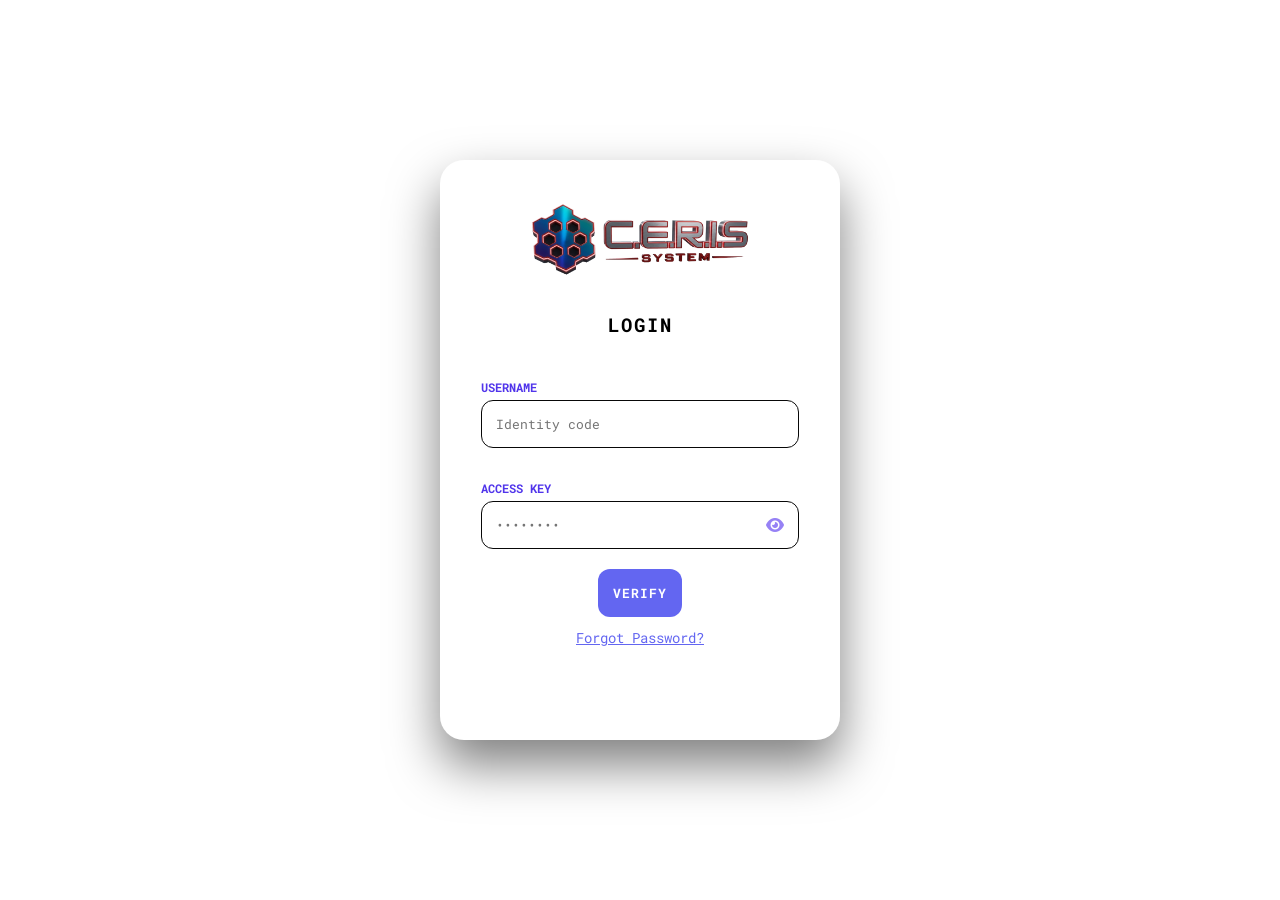
<file: index.html>
<!DOCTYPE html>
<html lang="en">
<head>
    <meta charset="UTF-8">
    <meta name="viewport" content="width=device-width, initial-scale=1.0">
    <link rel="stylesheet" href="style.css">
    <script src="universal.js"></script>
    <title>C.E.R.I.S SYSTEM</title>
    <link rel="icon" type="image/png" href="BETA.png">
    <link href="https://fonts.googleapis.com/css2?family=Roboto+Mono:wght@400;700&display=swap" rel="stylesheet">
    <link rel="stylesheet" href="https://cdnjs.cloudflare.com/ajax/libs/font-awesome/6.0.0/css/all.min.css">
    <style>
        /* Dynamic background styling for the whole page body */
        body {
            background-color: #ffffff !important;
            transition: background 0.3s ease;
        }

        body.has-video-bg {
            background-color: transparent !important;
        }

        #bg-video {
            position: fixed;
            right: 0;
            bottom: 0;
            min-width: 100%;
            min-height: 100%;
            z-index: -1;
            object-fit: cover;
            display: block;
        }

        /* --- Sci-Fi HUD Tech Ring Loader (Inspired by reference) --- */
        #loadingOverlay {
            display: none;
            position: fixed;
            top: 0;
            left: 0;
            width: 100%;
            height: 100%;
            background: rgba(2, 6, 15, 0.92);
            backdrop-filter: blur(12px);
            -webkit-backdrop-filter: blur(12px);
            z-index: 9999;
            justify-content: center;
            align-items: center;
            flex-direction: column;
        }

        .sci-fi-loader {
            position: relative;
            width: 160px;
            height: 160px;
            display: flex;
            justify-content: center;
            align-items: center;
        }

        /* Outer segmented crosshair ring */
        .hud-ring-outer {
            position: absolute;
            width: 100%;
            height: 100%;
            border: 2px dashed rgba(0, 219, 255, 0.4);
            border-radius: 50%;
            animation: hudSpinCW 8s linear infinite;
        }

        /* Middle rotating tech dial with gaps */
        .hud-ring-middle {
            position: absolute;
            width: 75%;
            height: 75%;
            border: 3px solid transparent;
            border-top: 3px solid #00dbff;
            border-bottom: 3px solid #00dbff;
            border-radius: 50%;
            box-shadow: 0 0 15px rgba(0, 219, 255, 0.5);
            animation: hudSpinCCW 2.5s linear infinite;
        }

        /* Inner targeting reticle */
        .hud-ring-inner {
            position: absolute;
            width: 45%;
            height: 45%;
            border: 2px solid rgba(2, 145, 255, 0.5);
            border-left: 2px solid #ffffff;
            border-right: 2px solid #ffffff;
            border-radius: 50%;
            animation: hudSpinCW 1.2s linear infinite;
        }

        /* Glowing energetic core */
        .hud-core {
            position: absolute;
            width: 18px;
            height: 18px;
            background: #ffffff;
            border-radius: 50%;
            box-shadow: 0 0 15px #ffffff, 0 0 30px #00dbff, 0 0 50px #0291ff;
            animation: corePulse 1s ease-in-out infinite alternate;
        }

        /* HUD Scanner Text */
        #loadingText {
            margin-top: 30px;
            color: #00dbff;
            font-family: 'Roboto Mono', monospace;
            font-size: 0.9rem;
            font-weight: 700;
            letter-spacing: 4px;
            text-shadow: 0 0 10px rgba(0, 219, 255, 0.8);
            text-transform: uppercase;
            animation: textGlitch 2s infinite;
        }

        /* Keyframes */
        @keyframes hudSpinCW {
            0% { transform: rotate(0deg); }
            100% { transform: rotate(360deg); }
        }

        @keyframes hudSpinCCW {
            0% { transform: rotate(360deg); }
            100% { transform: rotate(0deg); }
        }

        @keyframes corePulse {
            0% { transform: scale(0.7); opacity: 0.5; }
            100% { transform: scale(1.3); opacity: 1; }
        }

        @keyframes textGlitch {
            0%, 100% { opacity: 1; }
            50% { opacity: 0.5; }
        }
    </style>
</head>
<body class="has-video-bg">

    <video autoplay muted loop id="bg-video"><source src="bg.mp4" type="video/mp4"></video>

    <!-- Sci-Fi HUD Loading Overlay -->
    <div id="loadingOverlay">
        <div class="sci-fi-loader">
            <div class="hud-ring-outer"></div>
            <div class="hud-ring-middle"></div>
            <div class="hud-ring-inner"></div>
            <div class="hud-core"></div>
        </div>
        <div id="loadingText">ACCESSING...</div>
    </div>

    <div class="flip-container" id="authContainer">
        <div class="card-inner" id="cardInner">
            <div class="glass-card login-face">
                <div class="logo-container"><img src="logo.png" alt="C.E.R.I.S"></div>
                <h2>LOGIN</h2>
                <div class="input-group">
                    <p class="field-header">Username</p>
                    <input type="text" id="userInput" placeholder="Identity code" autocomplete="username">
                </div>
                <div class="input-group">
                    <p class="field-header">Access Key</p>
                    <div class="password-wrapper">
                        <input type="password" id="passInput" placeholder="••••••••" autocomplete="current-password">
                        <i class="fa-solid fa-eye toggle-password" style="color: rgb(47, 5, 235);" onclick="togglePass('passInput')"></i>
                    </div>
                </div>
                <button onclick="handleAction('login')">VERIFY</button>
                <button type="button" class="link-button" onclick="showForgotPassword()">Forgot Password?</button>
            </div>

            <div class="glass-card register-face">
                <div class="logo-container"><img src="logo.png" alt="C.E.R.I.S"></div>
                <h2>SECURE ACCOUNT</h2>
                <p style="font-size: 0.8rem; text-align: center; opacity: 0.7; margin-bottom: 20px;">Default password detected. Set a new one.</p>
                <div class="input-group">
                    <p class="field-header">Username</p>
                    <input type="text" id="newUserInput" placeholder="Identity code" autocomplete="username">
                </div>
                <div class="input-group">
                    <p class="field-header">New Password</p>
                    <div class="password-wrapper">
                        <input type="password" id="newPassInput" placeholder="Min 8 characters" autocomplete="new-password" minlength="8">
                        <i class="fa-solid fa-eye toggle-password" style="color: rgb(0, 145, 255);" onclick="togglePass('newPassInput')"></i>
                    </div>
                </div>
                <button onclick="handleAction('updatePassword')">UPDATE & ENTER</button>
                <button type="button" class="link-button" onclick="backToLogin()">&larr; Back to Login</button>
            </div>
        </div>

        <div class="glass-card forgot-face" id="forgotFace" style="display:none;">
            <div class="logo-container"><img src="logo.png" alt="C.E.R.I.S"></div>
            <h2>FORGOT PASSWORD</h2>
            <p style="font-size: 0.8rem; text-align: center; opacity: 0.7; margin-bottom: 20px;">Enter your identity code to reset your password.</p>
            <div class="input-group">
                <p class="field-header">Username</p>
                <input type="text" id="forgotUserInput" placeholder="Identity code" autocomplete="username">
            </div>
            <button onclick="handleForgotPassword()">CONTINUE</button>
            <button type="button" class="link-button" onclick="hideForgotPassword()">&larr; Back to Login</button>
        </div>
    </div>

    <div id="statusModal" class="modal-overlay">
        <div class="glass-card modal-content">
            <div id="modalIconContainer"></div>
            <h2 id="modalTitle">NOTIFICATION</h2>
            <p id="modalMessage"></p>
            <button onclick="closeModal()" class="modal-btn">CONFIRM</button>
        </div>
    </div>

    <div id="dashboard" style="display: none;">
        <header class="dash-header">
            <span class="system-title" id="clientHeader">LOADING...</span>
            <nav class="icon-nav" id="mainNav">
                <div class="nav-btn" data-bridge="announcement" onclick="openModule('announcement')">📣<small>Announcement</small></div>
                <div class="nav-btn" data-bridge="plantilla" onclick="openModule('plantilla')" style="display: none;">📋<small>Plantilla</small></div>
                <div class="nav-btn" data-bridge="vacancy_monitoring" onclick="openModule('vacancy_monitoring')" style="display: none;">🔭<small>Vacancy Monitoring</small></div>
                <div class="nav-btn" data-bridge="hr_emploc_monitoring" onclick="openModule('hr_emploc_monitoring')" style="display: none;">👥<small>Hr Emploc Monitoring</small></div>
                <div class="nav-btn" data-bridge="attrition" onclick="openModule('attrition')" style="display: none;"><i class="fa-solid fa-chart-line"></i><small>Attrition</small></div>
                <div class="nav-btn" data-bridge="approval" onclick="openModule('approval')" style="display: none;">✅<small>FOR APPROVAL</small></div>
            </nav>
            <div class="user-session-wrapper">
                <span id="displayUsername" class="tactical-user-label"></span>
                <button class="logout-pill" onclick="logoutSystem()">
                    <i class="fa fa-sign-out" aria-hidden="true"></i>
                </button>
            </div>
        </header>

        <main class="glass-sheet">
            <section class="main-body">
                <div id="tableView"></div>
            </section>
            <tbody id="bufferTableBody"></tbody>
            <tfoot id="bufferTableFoot"></tfoot>
        </main>
    </div>

    <script>
        // window.API / window.API_TOKEN now come from universal.js (loaded in <head>).

        // Local UI Logic
        function togglePass(id) {
            const input = document.getElementById(id);
            input.type = input.type === "password" ? "text" : "password";
        }

        function closeModal() {
            document.getElementById('statusModal').style.display = 'none';
        }

        // Background Video Controller (toggles video element visibility and shifts body background to white)
        function setBackgroundVideoState(show) {
            const bgVideo = document.getElementById('bg-video');
            const bodyElement = document.body;
            
            if (bgVideo) {
                bgVideo.style.display = show ? 'block' : 'none';
                if (show) {
                    bodyElement.classList.add('has-video-bg');
                    bgVideo.play().catch(e => console.log("Autoplay prevented:", e));
                } else {
                    bodyElement.classList.remove('has-video-bg');
                    bgVideo.pause();
                }
            }
        }

        // Loader functions called by script.js
        function showSeaWaveLoader(message = "ACCESSING...") {
            const loader = document.getElementById('loadingOverlay');
            const textElement = document.getElementById('loadingText');
            if (textElement) textElement.innerText = message;
            if (loader) loader.style.display = 'flex';
        }

        function hideSeaWaveLoader() {
            const loader = document.getElementById('loadingOverlay');
            if (loader) loader.style.display = 'none';
        }

        // Function to update nav buttons visibility based on sessionBridges
        function updateNavButtonsVisibility() {
            const navButtons = document.querySelectorAll('#mainNav .nav-btn');
            const bridges = window.sessionBridges || JSON.parse(localStorage.getItem('userBridges') || '{}');
            const bridgeAliases = {
                hr_emploc_monitoring: ['hr_emploc_monitoring', 'hr_emploc', 'emploc'],
                approval: ['approval', 'for_approval', 'approvetransfer', 'vacancy_monitoring', 'vacancy']
            };

            navButtons.forEach(btn => {
                const bridgeKey = btn.getAttribute('data-bridge');
                if (bridgeKey === 'announcement') {
                    btn.style.display = 'none'; // Announcement opens automatically without a nav icon
                    return;
                }
                
                const keys = bridgeAliases[bridgeKey] || [bridgeKey];
                const hasAccess = keys.some(key => bridges && bridges[key] && String(bridges[key]).trim() !== '');
                btn.style.display = hasAccess ? 'flex' : 'none';
            });
        }

        // Module Loader via Iframe Bridge
        async function openModule(folderName) {
            const container = document.getElementById('tableView');
            const titleElement = document.getElementById('activeModuleTitle');
            if (titleElement) titleElement.innerText = folderName.replace(/_/g, ' ').toUpperCase();

            if (folderName === 'announcement') {
                setBackgroundVideoState(true);
                container.innerHTML = `<iframe src="modules/announcement/announcement.html" style="width:100%; height:100%; border:none;"></iframe>`;
                return;
            }

            setBackgroundVideoState(false);

            const btn = document.querySelector(`[data-bridge="${folderName}"]`);
            const bridgeKey = btn ? btn.getAttribute('data-bridge') : folderName;
            const bridgeAliases = {
                hr_emploc_monitoring: ['hr_emploc_monitoring', 'hr_emploc', 'emploc'],
                approval: ['approval', 'for_approval', 'approvetransfer', 'vacancy_monitoring', 'vacancy']
            };
            const bridgeKeys = bridgeAliases[bridgeKey] || [bridgeKey];
            const targetSheetID = bridgeKeys
                .map(key => window.sessionBridges ? window.sessionBridges[key] : '')
                .find(value => value && String(value).trim() !== '') || "";

            if (!targetSheetID || String(targetSheetID).trim() === "") {
                if (typeof showModal === 'function') {
                    showModal('RESTRICTED', 'You do not have access to this module.', 'lock');
                }
                return;
            }
            
            const currentClientHeader = document.getElementById('clientHeader').innerText || "";
            const iframeUrl = `modules/${folderName}/${folderName}.html?sheetID=${targetSheetID}&user=${window.sessionUser}&clientHeader=${encodeURIComponent(currentClientHeader)}`;

            if (folderName === 'approval') {
                container.innerHTML = `
                    <div id="approvalModal" style="position:fixed; inset:0; z-index:5000; display:flex; align-items:center; justify-content:center; padding:24px; background:rgba(0,0,0,0.72); backdrop-filter:blur(6px);">
                        <div style="position:relative; width:min(1400px, 96vw); height:min(850px, 92vh); background:#070b16; border:1px solid #00dbff; box-shadow:0 0 30px rgba(0,219,255,0.35);">
                            <button type="button" onclick="closeApprovalModal()" aria-label="Close approval modal" style="position:absolute; top:8px; right:10px; z-index:2; width:34px; height:34px; padding:0; border:1px solid #00dbff; border-radius:4px; background:#070b16; color:#00dbff; cursor:pointer;">&times;</button>
                            <iframe src="${iframeUrl}" title="Approval records" style="width:100%; height:100%; border:0;"></iframe>
                        </div>
                    </div>`;
                return;
            }

            container.innerHTML = `<iframe src="${iframeUrl}" style="width:100%; height:100%; border:none;"></iframe>`;
        }

        function closeApprovalModal() {
            const modal = document.getElementById('approvalModal');
            if (modal) modal.remove();
        }
    </script>
    <script src="script.js"></script>
</body>
</html>
</file>
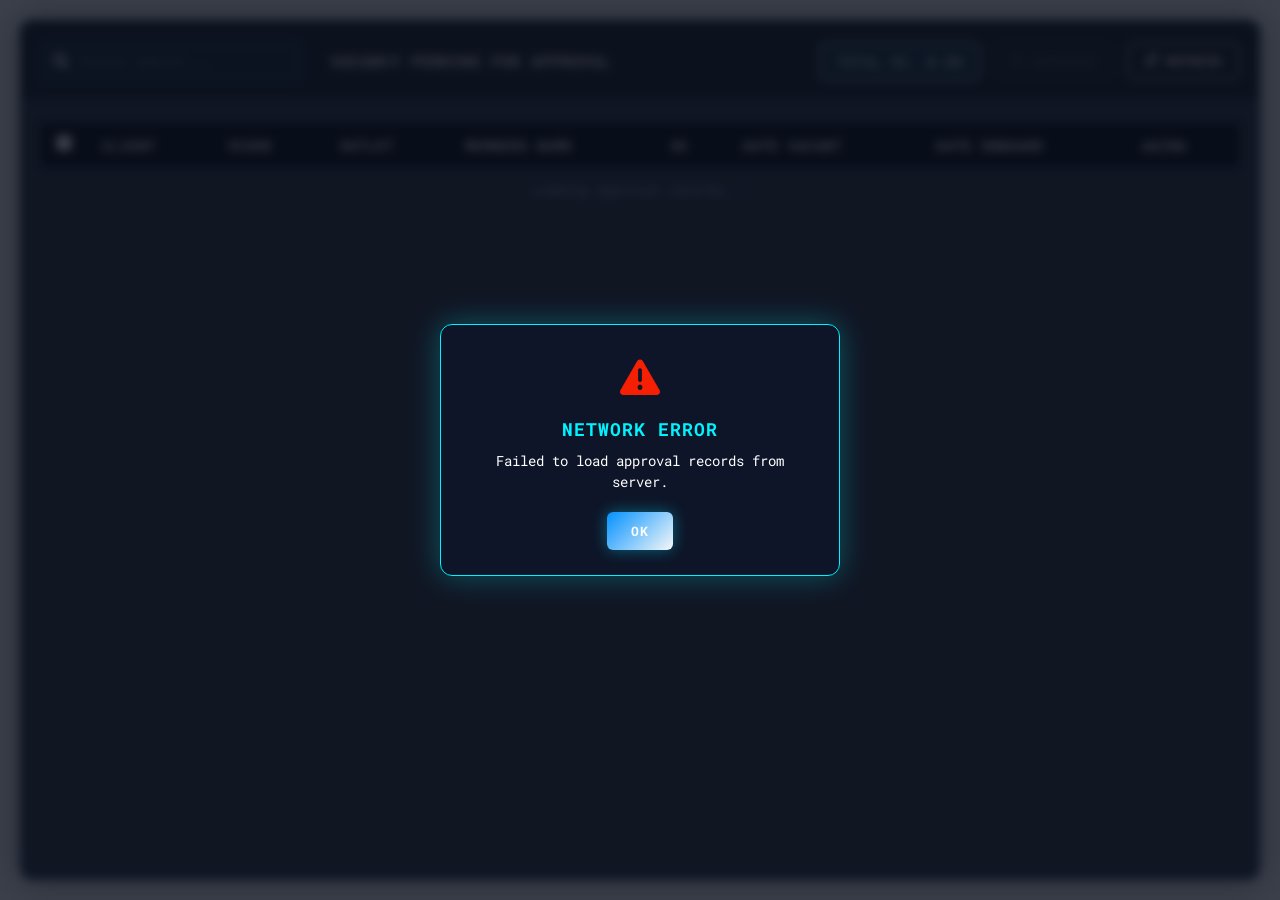
<file: modules/approval/approval.html>
<!DOCTYPE html>
<html lang="en">
<head>
    <script src="../../universal.js"></script>
    <meta charset="UTF-8">
    <meta name="viewport" content="width=device-width, initial-scale=1.0">
    <title>HR Approval Module</title>
    <link href="https://fonts.googleapis.com/css2?family=Roboto+Mono:wght@400;700&display=swap" rel="stylesheet">
    <link rel="stylesheet" href="https://cdnjs.cloudflare.com/ajax/libs/font-awesome/6.0.0/css/all.min.css">
    <style>
        :root {
            --bg-primary: #0a0f1d;
            --panel-bg: rgba(10, 15, 29, 0.85);
            --border-glow: rgba(0, 219, 255, 0.3);
            --accent-cyan: #f6f8f8;
            --accent-blue: #0291ff;
            --accent: #00f3ff;
            --text-main: #ffffff;
            --text-muted: #8ca2c0;
        }

        * {
            box-sizing: border-box;
            margin: 0;
            padding: 0;
            font-family: 'Roboto Mono', monospace;
        }

        body {
            background-color: transparent;
            color: var(--text-main);
            padding: 20px;
            height: 100vh;
            overflow: hidden;
        }

        @keyframes spin {
            0% { transform: rotate(0deg); }
            100% { transform: rotate(360deg); }
        }

        @keyframes spinReverse {
            0% { transform: rotate(0deg); }
            100% { transform: rotate(-360deg); }
        }

        .module-container {
            display: flex;
            flex-direction: column;
            height: 100%;
            background: var(--panel-bg);
            border: 1px solid var(--border-glow);
            border-radius: 12px;
            backdrop-filter: blur(12px);
            box-shadow: 0 0 30px rgba(0, 0, 0, 0.5);
            overflow: hidden;
            position: relative;
        }

        .module-header {
            display: flex;
            justify-content: space-between;
            align-items: center;
            padding: 20px;
            border-bottom: 1px solid var(--border-glow);
            background: rgba(2, 6, 15, 0.5);
        }

        .header-left {
            display: flex;
            align-items: center;
            gap: 15px;
        }

        .client-name-display {
            font-size: 0.95rem;
            color: var(--accent);
            letter-spacing: 1px;
            font-weight: 700;
            text-transform: uppercase;
            background: rgba(0, 243, 255, 0.08);
            border: 1px solid rgba(0, 243, 255, 0.2);
            padding: 9px 15px;
            border-radius: 6px;
        }

        .module-title-badge {
            font-size: 0.95rem;
            color: var(--accent-cyan);
            letter-spacing: 1px;
            font-weight: 700;
            text-transform: uppercase;
            padding: 9px 15px;
            border-radius: 6px;
            white-space: nowrap;
        }

        .search-box {
            position: relative;
            width: 260px;
        }

        .search-box input {
            width: 100%;
            padding: 10px 15px 10px 38px;
            background: rgba(0, 219, 255, 0.05);
            border: 1px solid var(--border-glow);
            border-radius: 6px;
            color: var(--text-main);
            outline: none;
            transition: all 0.3s ease;
        }

        .search-box input:focus {
            border-color: var(--accent-cyan);
            box-shadow: 0 0 10px rgba(0, 219, 255, 0.2);
        }

        .search-box i {
            position: absolute;
            left: 12px;
            top: 50%;
            transform: translateY(-50%);
            color: var(--accent-cyan);
        }

        .header-right {
            display: flex;
            align-items: center;
            gap: 15px;
        }

        .total-hc-badge {
            background: rgba(0, 219, 255, 0.1);
            border: 1px solid var(--accent-cyan);
            padding: 8px 16px;
            border-radius: 6px;
            font-size: 0.9rem;
            letter-spacing: 1px;
        }

        .futuristic-btn {
            position: relative;
            background: transparent;
            border: 1px solid var(--accent-cyan);
            color: var(--accent-cyan);
            padding: 8px 16px;
            border-radius: 6px;
            cursor: pointer;
            display: flex;
            align-items: center;
            gap: 8px;
            font-weight: 700;
            overflow: hidden;
            transition: all 0.3s ease;
        }

        .futuristic-btn:hover:not(:disabled) {
            background: rgba(0, 219, 255, 0.15);
            box-shadow: 0 0 15px rgba(0, 219, 255, 0.4);
        }

        .futuristic-btn:disabled {
            border-color: rgba(255, 255, 255, 0.1);
            color: rgba(255, 255, 255, 0.2);
            cursor: not-allowed;
            background: rgba(255, 255, 255, 0.02);
        }

        .approve-btn {
            border-color: #00ff66;
            color: #00ff66;
            background: rgba(0, 255, 102, 0.05);
        }

        .approve-btn:hover:not(:disabled) {
            background: rgba(0, 255, 102, 0.15);
            box-shadow: 0 0 15px rgba(0, 255, 102, 0.4);
        }

        .futuristic-btn.spinning i {
            transform: rotate(360deg);
            transition: transform 0.6s ease;
        }

        .table-wrapper {
            flex: 1;
            overflow-y: auto;
            padding: 0 20px;
        }

        table {
            width: 100%;
            border-collapse: collapse;
            text-align: left;
        }

        th, td {
            padding: 12px 15px;
            border-bottom: 1px solid rgba(255, 255, 255, 0.05);
            font-size: 0.9rem;
        }

        th {
            background: rgb(2, 6, 15);
            color: var(--accent-cyan);
            letter-spacing: 1px;
            position: sticky;
            top: 0;
            z-index: 10;
        }

        tbody tr {
            transition: background 0.2s ease;
        }

        tbody tr:hover {
            background: rgba(0, 219, 255, 0.04);
        }

        input[type="checkbox"] {
            accent-color: var(--accent-blue);
            cursor: pointer;
            width: 16px;
            height: 16px;
        }

        #customAlertModal {
            display: none;
            position: fixed;
            top: 0;
            left: 0;
            width: 100%;
            height: 100%;
            background: rgba(10, 15, 29, 0.8);
            backdrop-filter: blur(5px);
            z-index: 20000;
            justify-content: center;
            align-items: center;
        }

        .custom-alert-box {
            width: 400px;
            max-width: 90vw;
            background: rgba(15, 23, 42, 0.95);
            backdrop-filter: blur(10px);
            border: 1px solid var(--accent, #00f3ff);
            border-radius: 12px;
            padding: 25px;
            box-shadow: 0 0 30px rgba(0, 243, 255, 0.3);
            text-align: center;
            animation: modalPopIn 0.3s ease;
        }

        @keyframes modalPopIn {
            0% { transform: scale(0.9); opacity: 0; }
            100% { transform: scale(1); opacity: 1; }
        }

        .custom-alert-icon {
            font-size: 2.5rem;
            color: var(--accent, #00f3ff);
            margin-bottom: 15px;
        }

        .custom-alert-title {
            color: var(--accent, #00f3ff);
            font-size: 1.1rem;
            font-weight: 700;
            margin-bottom: 10px;
            letter-spacing: 1px;
        }

        .custom-alert-message {
            color: var(--text-main);
            font-size: 0.9rem;
            margin-bottom: 20px;
            line-height: 1.4;
        }

        .custom-alert-btn {
            background: linear-gradient(135deg, var(--accent-blue), var(--accent-cyan));
            color: #ffffff;
            border: none;
            padding: 10px 24px;
            border-radius: 6px;
            font-weight: 700;
            cursor: pointer;
            letter-spacing: 1px;
            box-shadow: 0 0 15px rgba(0, 219, 255, 0.4);
            transition: all 0.3s ease;
        }

        .custom-alert-btn:hover {
            opacity: 0.9;
            box-shadow: 0 0 25px rgba(0, 219, 255, 0.7);
        }

        ::-webkit-scrollbar {
            width: 6px;
            height: 6px;
        }
        ::-webkit-scrollbar-track {
            background: rgba(2, 6, 15, 0.5);
        }
        ::-webkit-scrollbar-thumb {
            background: var(--border-glow);
            border-radius: 3px;
        }
        ::-webkit-scrollbar-thumb:hover {
            background: var(--accent-cyan);
        }

        /* ============================================================
           RESPONSIVE: phone/tablet. Desktop layout above is unchanged;
           these rules only kick in below the given widths.
           ============================================================ */
        @media (max-width: 900px) {
            body { padding: 10px; }
            .module-header { flex-wrap: wrap; gap: 10px; }
            .header-left, .header-right { flex-wrap: wrap; width: 100%; }
            .search-box { width: 100%; }
            .module-title-badge, .client-name-display { white-space: normal; font-size: 0.8rem; }
            .table-wrapper { overflow-x: auto; -webkit-overflow-scrolling: touch; padding: 0 10px; }
            table { min-width: 720px; }
            th, td { padding: 10px 12px; font-size: 0.8rem; }
            .glass-modal { width: min(350px, 90vw) !important; }
        }

        @media (max-width: 480px) {
            .futuristic-btn { padding: 8px 10px; font-size: 0.75rem; }
            th, td { font-size: 0.72rem; padding: 8px 8px; }
            .custom-alert-box { width: 92vw; }
        }
    </style>
</head>
<body>

    <div class="module-container">
        <!-- Overlay Loader -->
        <div id="loader" style="display:none; position: absolute; top: 0; left: 0; width: 100%; height: 100%; background: rgba(10, 15, 29, 0.8); backdrop-filter: blur(5px); z-index: 999; text-align:center; padding-top:15vh;">
            <div class="glass-modal" style="display: inline-block; width: 350px; background: rgba(15, 23, 42, 0.85); backdrop-filter: blur(10px); border: 1px solid rgba(0, 243, 255, 0.2); border-radius: 12px; padding: 25px; box-shadow: 0 8px 32px rgba(0, 0, 0, 0.5);">
                <div style="position: relative; width: 100px; height: 100px; margin: 0 auto 20px auto; display: flex; align-items: center; justify-content: center;">
                    <div style="position: absolute; width: 100%; height: 100%; border: 2px dashed rgba(0, 243, 255, 0.3); border-radius: 50%; animation: spin 10s linear infinite;"></div>
                    <div style="position: absolute; width: 80px; height: 80px; border: 3px solid transparent; border-top-color: var(--accent, #00f3ff); border-bottom-color: var(--accent, #00f3ff); border-radius: 50%; animation: spinReverse 2s linear infinite;"></div>
                    <div style="position: absolute; width: 60px; height: 60px; border: 2px dotted rgba(255, 255, 255, 0.4); border-radius: 50%; animation: spin 4s linear infinite;"></div>
                    <div style="width: 12px; height: 12px; background: #ffffff; border-radius: 50%; box-shadow: 0 0 15px var(--accent, #00f3ff);"></div>
                </div>
                <h4 id="loaderTitle" style="color: var(--accent, #00f3ff); margin: 0 0 15px 0; font-family: monospace; letter-spacing: 1px; font-size: 14px;">UPDATING SYSTEM DATABASE</h4>
                <div class="progress-wrapper" style="background: rgba(255, 255, 255, 0.1); border-radius: 6px; overflow: hidden; height: 8px; margin-bottom: 10px; border: 1px solid rgba(255, 255, 255, 0.05);">
                    <div id="initialBar" class="progress-fill" style="background: var(--accent, #00f3ff); width: 0%; height: 100%; transition: width 0.2s ease; box-shadow: 0 0 10px var(--accent, #00f3ff);"></div>
                </div>
                <span id="initialPercent" style="font-size: 12px; color: var(--accent, #00f3ff); font-family: monospace;">0%</span>
            </div>
        </div>

        <div class="module-header">
            <div class="header-left">
                <div class="client-name-display" id="clientNameDisplay" style="display: none;">---</div>
                <div class="search-box">
                    <i class="fa-solid fa-magnifying-glass"></i>
                    <input type="text" id="filterSearch" placeholder="Filter search..." onkeyup="filterTableData()">
                </div>
                <div class="module-title-badge">VACANCY PENDING FOR APPROVAL</div>
            </div>
            <div class="header-right">
                <div class="total-hc-badge">TOTAL HC: <span id="totalHCDisplay">0.00</span></div>
                <button class="futuristic-btn approve-btn" id="approveBtn" onclick="approveSelectedRecords()" disabled>
                    <i class="fa-solid fa-check-double"></i> APPROVED
                </button>
                <button class="futuristic-btn" id="refreshBtn" onclick="loadApprovalData()">
                    <i class="fa-solid fa-rotate"></i> REFRESH
                </button>
            </div>
        </div>
        <br>
        <div class="table-wrapper">
            <table>
                <thead>
                    <tr>
                        <th style="width: 40px;"><input type="checkbox" id="selectAllCheckbox" onclick="toggleSelectAll(this)"></th>
                        <th>CLIENT</th>
                        <th>VCODE</th>
                        <th>OUTLET</th>
                        <th>MEMBERS NAME</th>
                        <th>HC</th>
                        <th>DATE VACANT</th>
                        <th>DATE ONBOARD</th>
                        <th>AGING</th>
                    </tr>
                </thead>
                <tbody id="approvalTableBody">
                    <tr>
                        <td colspan="9" style="text-align: center; color: var(--text-muted);">Loading approval records...</td>
                    </tr>
                </tbody>
            </table>
        </div>
    </div>

    <!-- Custom Popup Modal Alert Container -->
    <div id="customAlertModal">
        <div class="custom-alert-box">
            <div class="custom-alert-icon" id="customAlertIcon"><i class="fa-solid fa-circle-info"></i></div>
            <div class="custom-alert-title" id="customAlertTitle">SYSTEM NOTIFICATION</div>
            <div class="custom-alert-message" id="customAlertMessage">Alert message goes here.</div>
            <button class="custom-alert-btn" onclick="closeCustomAlert()">OK</button>
        </div>
    </div>

    <script>
        function getModuleApi() {
            if (window.parent && window.parent.API) return window.parent.API;
            if (window.API) return window.API;
            return "";
        }

        const urlParams = new URLSearchParams(window.location.search);
        let sheetID = urlParams.get('sheetID');
        
        if (!sheetID) {
            sheetID = "1GRNJbY1xoLuhrCVOduSo9DBACseMHJa9s5l5W4rOc5Y";
        }

        const MODULE_API = getModuleApi();

        let globalApprovalData = [];
        let isAdminUser = false;

        window.onload = function() {
            loadApprovalData();
        };

        function showCustomAlert(message, title = "SYSTEM NOTIFICATION", type = "info") {
            const modal = document.getElementById('customAlertModal');
            const msgEl = document.getElementById('customAlertMessage');
            const titleEl = document.getElementById('customAlertTitle');
            const iconEl = document.getElementById('customAlertIcon');

            msgEl.innerText = message;
            titleEl.innerText = title;
            if (type === 'success') {
                iconEl.innerHTML = '<i class="fa-solid fa-circle-check"></i>';
                iconEl.style.color = '#00f3ff';
            } else if (type === 'error') {
                iconEl.innerHTML = '<i class="fa-solid fa-triangle-exclamation"></i>';
                iconEl.style.color = '#f52004';
            } else {
                iconEl.innerHTML = '<i class="fa-solid fa-circle-info"></i>';
                iconEl.style.color = '#0291ff';
            }
            modal.style.display = 'flex';
        }

        function closeCustomAlert() {
            document.getElementById('customAlertModal').style.display = 'none';
        }

        function setLoaderProgress(percent, titleText) {
            const loader = document.getElementById('loader');
            const initialBar = document.getElementById('initialBar');
            const initialPercent = document.getElementById('initialPercent');
            const loaderTitle = document.getElementById('loaderTitle');
            
            if (loader.style.display !== 'block') {
                loader.style.display = 'block';
            }
            if (titleText) {
                loaderTitle.innerText = titleText;
            }
            const clamped = Math.min(Math.max(percent, 0), 100);
            initialBar.style.width = clamped + '%';
            initialPercent.innerText = clamped + '%';
        }

        function hideLoader() {
            document.getElementById('loader').style.display = 'none';
        }

        async function loadApprovalData() {
            const refreshBtn = document.getElementById('refreshBtn');
            if (refreshBtn) refreshBtn.classList.add('spinning');

            setLoaderProgress(20, "LOADING APPROVAL MODULE");

            try {
                const clientHeaderParam = urlParams.get('clientHeader') || "";
                const searchFilterVal = document.getElementById('filterSearch').value || "";
                
                const parentAPI = MODULE_API || window.API;
                
                if (!MODULE_API && !parentAPI) {
                    showCustomAlert("This module must be opened from the C.E.R.I.S dashboard.", "MODULE LOAD ERROR", "error");
                    return;
                }
                
                setLoaderProgress(50, "FETCHING SERVER DATA");
                const response = await fetch(`${parentAPI}?sheetID=${sheetID}&module=for_approval&clientHeader=${encodeURIComponent(clientHeaderParam)}&filterQuery=${encodeURIComponent(searchFilterVal)}`);
                const jsonResponse = await response.json();

                if (jsonResponse.error) {
                    hideLoader();
                    showCustomAlert("Error: " + jsonResponse.error, "DATABASE ERROR", "error");
                    return;
                }

                setLoaderProgress(80, "PARSING RECORDS");
                const rawClientName = jsonResponse.clientHeader || clientHeaderParam || "";
                const cleanedClientName = rawClientName.replace(/systm|system/gi, "").trim();
                document.getElementById('clientNameDisplay').innerText = cleanedClientName || "---";

                const parentText = window.parent ? window.parent.document.body.innerText.toUpperCase() : "";
                isAdminUser = jsonResponse.isAdmin || 
                              cleanedClientName.toUpperCase().includes("ADMIN") || 
                              parentText.includes("ADMIN");

                const approveBtn = document.getElementById('approveBtn');
                if (approveBtn) {
                    approveBtn.disabled = !isAdminUser;
                }

                globalApprovalData = [];
                const dataRows = jsonResponse.rows || [];

                for (let i = 0; i < dataRows.length; i++) {
                    const r = dataRows[i];
                    const hcVal = parseFloat(r.colI) || 0; 

                    globalApprovalData.push({
                        client: r.colC || "",      
                        vcode: r.vcode || "",       
                        outlet: r.colG || "",      
                        memberName: r.colAL || "", 
                        hc: hcVal.toFixed(2),
                        rawHc: hcVal,
                        dateVacant: formatDisplayDate(r.colO), 
                        dateOnboard: formatDisplayDate(r.colP),
                        aging: r.colR || ""        
                    });
                }

                renderTable(globalApprovalData);
                setLoaderProgress(100, "COMPLETE");
                hideLoader();
            } catch (err) {
                console.error("Failed to fetch approval records", err);
                hideLoader();
                showCustomAlert("Failed to load approval records from server.", "NETWORK ERROR", "error");
            } finally {
                if (refreshBtn) refreshBtn.classList.remove('spinning');
            }
        }

        function formatDisplayDate(dateVal) {
            if (!dateVal || isNaN(Date.parse(dateVal))) return "---";
            const d = new Date(dateVal);
            return d.toLocaleDateString('en-US', { month: 'long', day: 'numeric', year: 'numeric' });
        }

        function renderTable(data) {
            const tbody = document.getElementById('approvalTableBody');
            let totalHC = 0;
            data.forEach(item => {
                totalHC += item.rawHc;
            });
            document.getElementById('totalHCDisplay').innerText = totalHC.toFixed(2);

            if (data.length === 0) {
                tbody.innerHTML = `<tr><td colspan="9" style="text-align: center; color: var(--text-muted);">No records found matching criteria.</td></tr>`;
                document.getElementById('selectAllCheckbox').checked = false;
                return;
            }

            tbody.innerHTML = data.map((item) => `
                <tr>
                    <td><input type="checkbox" class="row-checkbox" data-vcode="${item.vcode}" onclick="updateSelectAllState()"></td>
                    <td>${item.client}</td>
                    <td>${item.vcode}</td>
                    <td>${item.outlet}</td>
                    <td>${item.memberName}</td>
                    <td>${item.hc}</td>
                    <td>${item.dateVacant}</td>
                    <td>${item.dateOnboard}</td>
                    <td>${item.aging}</td>
                </tr>
            `).join('');
            
            document.getElementById('selectAllCheckbox').checked = false;
        }

        function filterTableData() {
            const query = document.getElementById('filterSearch').value.toLowerCase();
            const filtered = globalApprovalData.filter(item => 
                Object.values(item).some(val => String(val).toLowerCase().includes(query))
            );
            renderTable(filtered);
        }

        function toggleSelectAll(selectAll) {
            const checkboxes = document.querySelectorAll('.row-checkbox');
            checkboxes.forEach(cb => cb.checked = selectAll.checked);
        }

        function updateSelectAllState() {
            const checkboxes = document.querySelectorAll('.row-checkbox');
            const selectAll = document.getElementById('selectAllCheckbox');
            const allChecked = Array.from(checkboxes).every(cb => cb.checked);
            selectAll.checked = allChecked && checkboxes.length > 0;
        }

        async function approveSelectedRecords() {
            if (!isAdminUser) {
                showCustomAlert("Action restricted to Admin users only.", "ACCESS DENIED", "error");
                return;
            }

            const selectedCheckboxes = document.querySelectorAll('.row-checkbox:checked');
            if (selectedCheckboxes.length === 0) {
                showCustomAlert("Please select at least one record to approve.", "SELECTION REQUIRED", "error");
                return;
            }

            const selectedVcodes = Array.from(selectedCheckboxes).map(cb => cb.getAttribute('data-vcode'));
            const totalCount = selectedVcodes.length;

            setLoaderProgress(5, `PROCESSING ${totalCount} RECORD(S)`);

            try {
                const parentAPI = MODULE_API || window.API;
                if (!parentAPI || !sheetID) throw new Error("Approval API or sheet ID is unavailable");

                const response = await fetch(`${parentAPI}?sheetID=${encodeURIComponent(sheetID)}&module=for_approval&action=approve`, {
                    method: 'POST',
                    body: JSON.stringify({ vcodes: selectedVcodes })
                });
                const result = await response.json();
                if (result.status !== 'success') {
                    throw new Error(result.message || "Approval transfer failed");
                }

                setLoaderProgress(100, "COMPLETED TRANSFER");
                hideLoader();
                showCustomAlert(result.message || `Successfully approved and transferred ${totalCount} record(s).`, "SUCCESS", "success");
                loadApprovalData();

            } catch (err) {
                console.error("Approval error", err);
                hideLoader();
                showCustomAlert("An error occurred during approval processing.", "NETWORK ERROR", "error");
            }
        }
    </script>
</body>
</html>
</file>
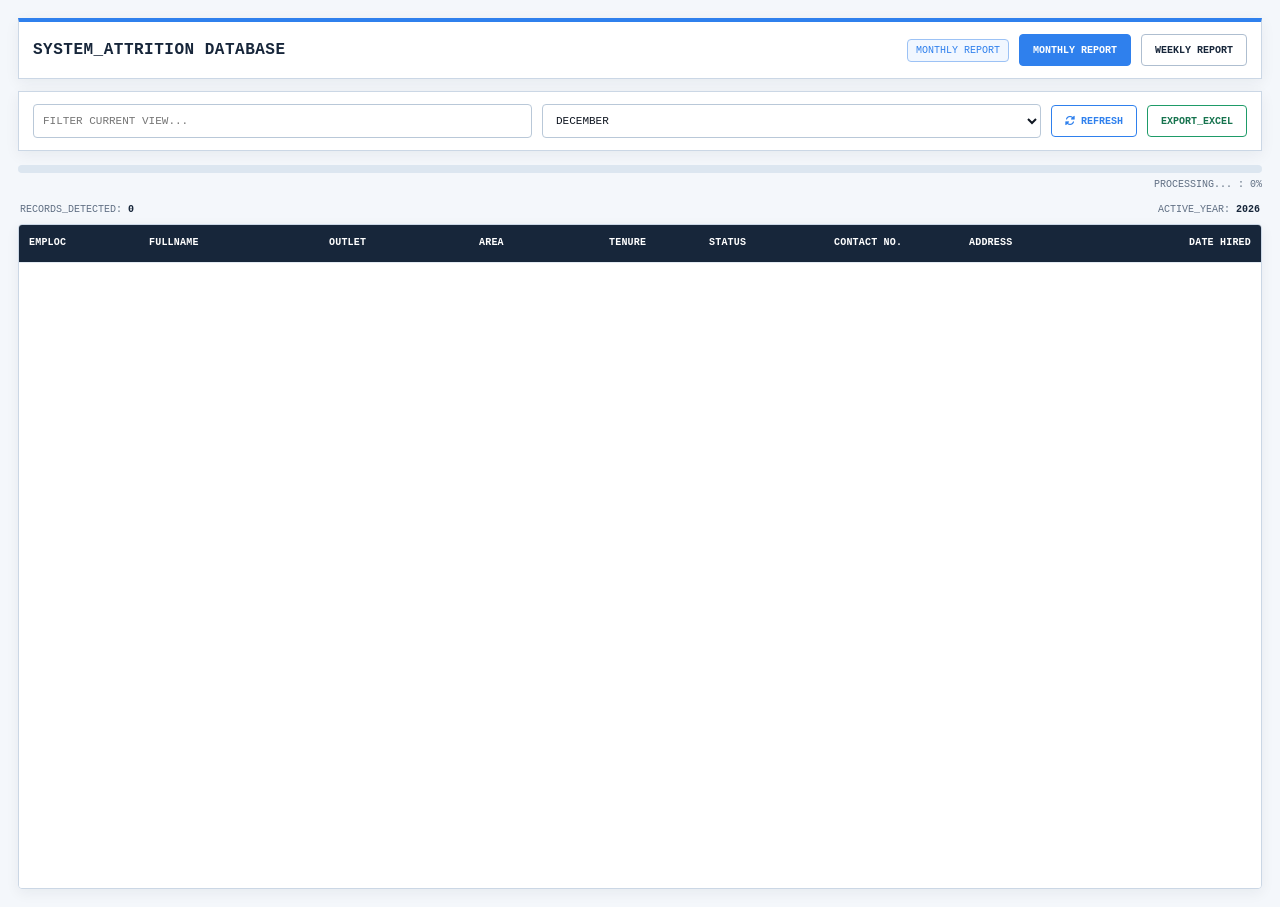
<file: modules/attrition/attrition.html>
<!DOCTYPE html>
<html lang="en">
<head>
    <meta charset="UTF-8">
    <meta name="viewport" content="width=device-width, initial-scale=1.0">
    <title>System Attrition Database</title>
    <link rel="stylesheet" href="https://cdnjs.cloudflare.com/ajax/libs/font-awesome/6.0.0/css/all.min.css">
    <style>
        :root { --ink:#101722; --navy:#17263a; --blue:#2f80ed; --sky:#eaf2fb; --line:#cbd7e5; --muted:#617084; --white:#ffffff; }
        * { box-sizing:border-box; }
        body { margin:0; min-height:100vh; background:#f4f7fb; color:var(--ink); font:12px 'Roboto Mono',monospace; }
        .page { padding:18px; max-width:1900px; margin:0 auto; }
        .header, .toolbar { display:flex; align-items:center; gap:10px; background:var(--white); border:1px solid var(--line); padding:12px 14px; box-shadow:0 4px 14px rgba(23,38,58,.06); }
        .header { min-height:54px; border-top:4px solid var(--blue); }
        h1 { margin:0 auto 0 0; color:var(--navy); font-size:16px; letter-spacing:.5px; }
        .mode-label { border:1px solid #9cc2f5; border-radius:4px; color:var(--blue); background:#f1f7ff; padding:5px 8px; font-size:10px; }
        button { min-height:32px; padding:7px 13px; border:1px solid #aebed0; border-radius:4px; background:var(--white); color:var(--navy); cursor:pointer; font:10px 'Roboto Mono',monospace; font-weight:700; }
        button:hover { border-color:var(--blue); color:var(--blue); }
        button.active { background:var(--blue); border-color:var(--blue); color:var(--white); }
        button:disabled { opacity:.55; cursor:wait; }
        .toolbar { margin-top:12px; min-height:58px; }
        input, select { height:34px; border:1px solid #b9c8d8; border-radius:4px; background:var(--white); color:var(--ink); padding:7px 9px; font:11px 'Roboto Mono',monospace; }
        input:focus, select:focus { outline:2px solid #c9def9; border-color:var(--blue); }
        #search, #month { flex:1; min-width:190px; }
        #weekly { display:none; flex:1; gap:8px; align-items:center; }
        #weekly input { flex:1; min-width:120px; }
        #refresh { border-color:var(--blue); color:var(--blue); }
        #export { border-color:#1e9b68; color:#16734e; }
        .progress { height:8px; margin-top:14px; border-radius:8px; background:#dce6f0; overflow:hidden; }
        #progressBar { width:0; height:100%; background:var(--blue); transition:width .25s; }
        #progressText { margin-top:6px; text-align:right; color:var(--muted); font-size:10px; }
        .meta { display:flex; justify-content:space-between; padding:14px 2px 9px; color:var(--muted); font-size:10px; }
        .meta strong { color:var(--navy); }
        .table-wrap { overflow:auto; height:calc(100vh - 235px); min-height:320px; background:var(--white); border:1px solid var(--line); border-radius:4px; box-shadow:0 4px 14px rgba(23,38,58,.06); }
        table { width:100%; min-width:1350px; border-collapse:collapse; table-layout:auto; }
        th, td { border-bottom:1px solid #e3eaf2; padding:11px 10px; white-space:normal; overflow:visible; text-overflow:clip; text-align:left; vertical-align:top; line-height:1.45; overflow-wrap:anywhere; }
        th { position:sticky; top:0; z-index:2; background:var(--navy); color:var(--white); font-size:10px; text-align:left; letter-spacing:.2px; white-space:nowrap; }
        tbody tr:nth-child(even) { background:#f8fafc; }
        tbody tr:hover { background:#edf5ff; }
        th:nth-child(1), td:nth-child(1) { min-width:120px; }
        th:nth-child(2), td:nth-child(2) { min-width:180px; }
        th:nth-child(3), td:nth-child(3) { min-width:150px; }
        th:nth-child(4), td:nth-child(4) { min-width:130px; }
        th:nth-child(5), td:nth-child(5) { min-width:100px; }
        th:nth-child(6), td:nth-child(6) { min-width:125px; }
        th:nth-child(7), td:nth-child(7) { min-width:135px; }
        th:nth-child(8), td:nth-child(8) { min-width:220px; }
        th:nth-child(9), td:nth-child(9), th:nth-child(10), td:nth-child(10) { min-width:150px; }
        .empty td { padding:42px; color:var(--muted); text-align:center; }
        @media (max-width:720px) { .page { padding:10px; } .header,.toolbar { flex-wrap:wrap; } h1 { width:100%; } #search,#month,#weekly,#refresh,#export { flex:1 1 100%; } .table-wrap { height:calc(100vh - 310px); } }
    </style>
</head>
<body>
<main class="page">
    <header class="header">
        <h1>SYSTEM_ATTRITION DATABASE</h1>
        <span id="modeLabel" class="mode-label">MONTHLY REPORT</span>
        <button id="monthly" class="active" type="button">MONTHLY REPORT</button>
        <button id="weeklyButton" type="button">WEEKLY REPORT</button>
    </header>
    <section class="toolbar">
        <input id="search" type="search" placeholder="FILTER CURRENT VIEW..." aria-label="Filter current view">
        <select id="month" aria-label="Select report month"></select>
        <div id="weekly">
            <input id="start" type="date" aria-label="Weekly report start date"><span>TO</span><input id="end" type="date" aria-label="Weekly report end date">
        </div>
        <button id="refresh" type="button"><i class="fas fa-sync-alt"></i> REFRESH</button>
        <button id="export" type="button">EXPORT_EXCEL</button>
    </section>
    <div class="progress"><div id="progressBar"></div></div>
    <div id="progressText">PROCESSING... : 0%</div>
    <div class="meta"><span>RECORDS_DETECTED: <strong id="count">0</strong></span><span>ACTIVE_YEAR: <strong id="year"></strong></span></div>
    <div class="table-wrap">
        <table>
            <thead><tr><th>EMPLOC</th><th>FULLNAME</th><th>OUTLET</th><th>AREA</th><th>TENURE</th><th>STATUS</th><th>CONTACT NO.</th><th>ADDRESS</th><th>DATE HIRED</th><th>DATE SEPARATION</th></tr></thead>
            <tbody id="body"></tbody>
        </table>
    </div>
</main>
<script src="../../universal.js"></script>
<script>
    const headers = ['EMPLOC','FULLNAME','OUTLET','AREA','TENURE','STATUS','CONTACT NO.','ADDRESS','DATE HIRED','DATE SEPARATION'];
    const months = ['JANUARY','FEBRUARY','MARCH','APRIL','MAY','JUNE','JULY','AUGUST','SEPTEMBER','OCTOBER','NOVEMBER','DECEMBER'];
    let rows = [], mode = 'monthly', year = new Date().getFullYear();
    const $ = id => document.getElementById(id);
    const month = $('month');
    months.forEach((name, index) => month.add(new Option(name, index)));
    month.value = String(new Date().getMonth());
    $('year').textContent = year;

    function safe(value) { const node = document.createElement('span'); node.textContent = value == null ? '' : String(value); return node.innerHTML; }
    function dateValue(value) {
        const text = String(value || '').trim();
        if (!text) return null;
        const parsed = new Date(text);
        if (!Number.isNaN(parsed.getTime())) return parsed;
        const parts = text.split(/[\/-]/).map(Number);
        if (parts.length !== 3 || parts.some(Number.isNaN)) return null;
        return new Date(parts[2] < 100 ? parts[2] + 2000 : parts[2], parts[0] - 1, parts[1]);
    }
    function visibleRows() {
        const query = $('search').value.trim().toLowerCase();
        const start = $('start').value ? new Date($('start').value + 'T00:00:00') : null;
        const end = $('end').value ? new Date($('end').value + 'T23:59:59') : null;
        return rows.filter(row => {
            const matchesSearch = !query || row.some(value => String(value || '').toLowerCase().includes(query));
            const separation = dateValue(row[9]);
            const matchesDate = mode === 'monthly'
                ? true
                : separation && (!start || separation >= start) && (!end || separation <= end);
            return matchesSearch && matchesDate;
        });
    }
    function render() {
        const visible = visibleRows();
        $('count').textContent = visible.length;
        $('body').innerHTML = visible.length
            ? visible.map(row => '<tr>' + headers.map((_, index) => '<td>' + safe(row[index]) + '</td>').join('') + '</tr>').join('')
            : '<tr class="empty"><td colspan="10">NO RECORDS FOUND FOR CURRENT VIEW</td></tr>';
    }
    function setMode(nextMode) {
        mode = nextMode;
        const monthly = mode === 'monthly';
        $('monthly').classList.toggle('active', monthly);
        $('weeklyButton').classList.toggle('active', !monthly);
        $('modeLabel').textContent = monthly ? 'MONTHLY REPORT' : 'WEEKLY REPORT';
        month.style.display = monthly ? '' : 'none';
        $('weekly').style.display = monthly ? 'none' : 'flex';
        load();
    }
    function exportReport() {
        const csv = [headers, ...visibleRows()].map(row => row.map(value => '"' + String(value || '').replace(/"/g, '""') + '"').join(',')).join('\n');
        const link = document.createElement('a');
        link.href = URL.createObjectURL(new Blob([csv], { type:'text/csv;charset=utf-8;' }));
        link.download = 'attrition-' + mode + '-report.csv';
        link.click();
    }
    async function load() {
        const sheetID = new URLSearchParams(location.search).get('sheetID');
        if (!sheetID) return;
        $('refresh').disabled = true;
        $('refresh').innerHTML = '<i class="fas fa-sync-alt fa-spin"></i> LOADING';
        $('progressBar').style.width = '35%'; $('progressText').textContent = 'PROCESSING... : 35%';
        try {
            const client = new URLSearchParams(location.search).get('clientHeader') || '';
            const selectedMonth = months[Number(month.value)];
            const query = '?sheetID=' + encodeURIComponent(sheetID)
                + '&module=attrition&mode=' + encodeURIComponent(mode)
                + '&month=' + encodeURIComponent(selectedMonth)
                + '&client=' + encodeURIComponent(client)
                + '&token=' + encodeURIComponent(window.API_TOKEN || '');
            const response = await fetch(window.API + query);
            const payload = await response.json();
            if (payload.error) throw new Error(payload.error);
            rows = payload.rows || []; year = Number(payload.activeYear) || year; $('year').textContent = year;
            $('progressBar').style.width = '100%'; $('progressText').textContent = 'PROCESSING... : 100%'; render();
            if (!rows.length && payload.diagnostics) {
                $('progressText').textContent = 'NO MATCH: CLIENT ' + payload.diagnostics.clientMatches
                    + ' | MONTH ' + payload.diagnostics.monthMatches
                    + ' | YEAR ' + payload.diagnostics.yearMatches;
            }
        } catch (error) { $('progressText').textContent = error.message || 'FAILED TO LOAD REPORT'; render(); }
        finally {
            $('refresh').disabled = false;
            $('refresh').innerHTML = '<i class="fas fa-sync-alt"></i> REFRESH';
        }
    }
    $('search').addEventListener('input', render);
    month.addEventListener('change', load);
    [$('start'), $('end')].forEach(control => control.addEventListener('input', render));
    $('monthly').addEventListener('click', () => setMode('monthly'));
    $('weeklyButton').addEventListener('click', () => setMode('weekly'));
    $('refresh').addEventListener('click', load);
    $('export').addEventListener('click', exportReport);
    setMode('monthly');
</script>
</body>
</html>
</file>
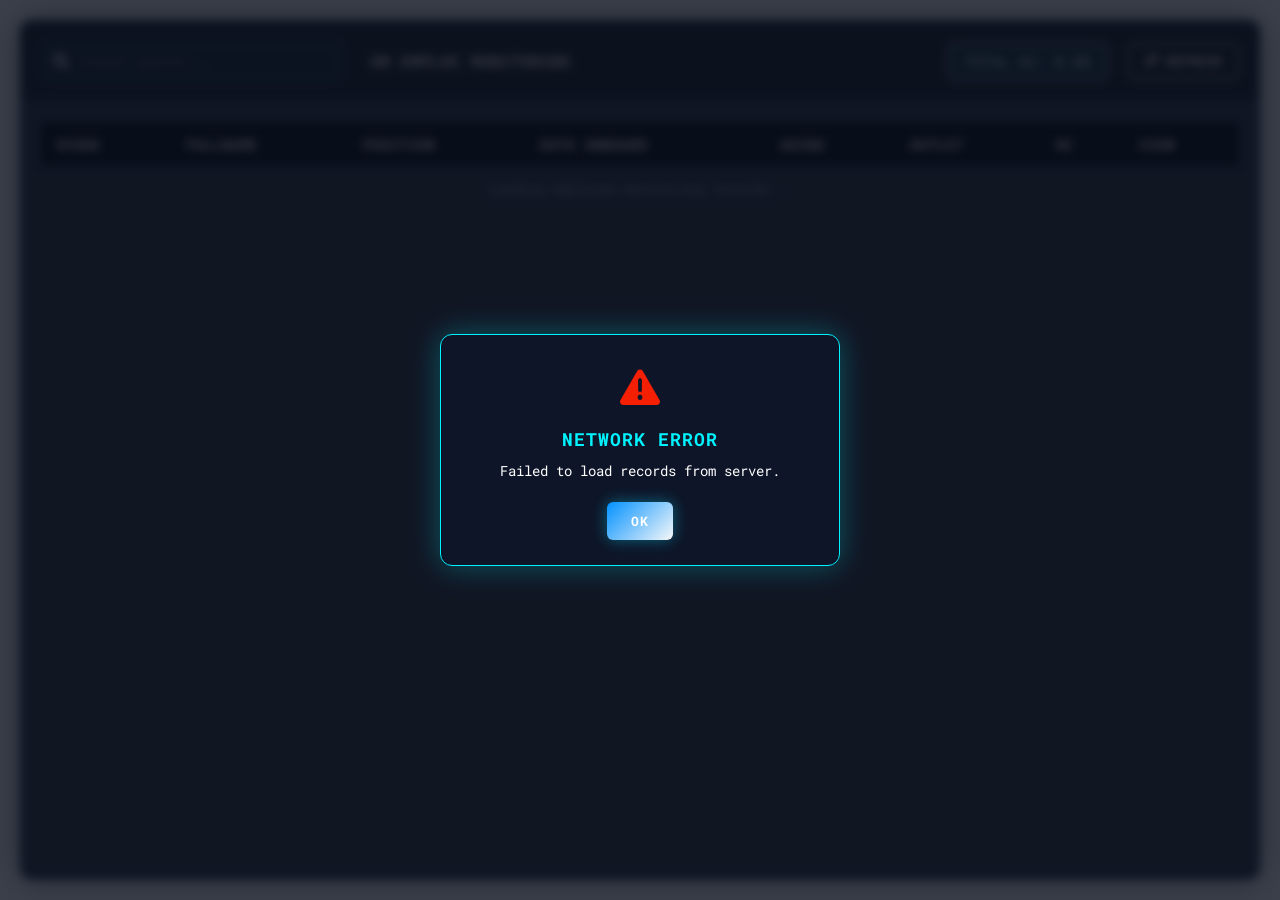
<file: modules/hr_emploc_monitoring/hr_emploc_monitoring.html>
<!DOCTYPE html>
<html lang="en">
<head>
    <script src="../../universal.js"></script>
    <meta charset="UTF-8">
    <meta name="viewport" content="width=device-width, initial-scale=1.0">
    <title>HR Emploc Monitoring Module</title>
    <link href="https://fonts.googleapis.com/css2?family=Roboto+Mono:wght@400;700&display=swap" rel="stylesheet">
    <link rel="stylesheet" href="https://cdnjs.cloudflare.com/ajax/libs/font-awesome/6.0.0/css/all.min.css">
    <style>
        :root {
            --bg-primary: #0a0f1d;
            --panel-bg: rgba(10, 15, 29, 0.85);
            --border-glow: rgba(0, 219, 255, 0.3);
            --accent-cyan: #f6f8f8;
            --accent-blue: #0291ff;
            --accent: #00f3ff;
            --text-main: #ffffff;
            --text-muted: #8ca2c0;
        }

        * {
            box-sizing: border-box;
            margin: 0;
            padding: 0;
            font-family: 'Roboto Mono', monospace;
        }

        body {
            background-color: transparent;
            color: var(--text-main);
            padding: 20px;
            height: 100vh;
            overflow: hidden;
        }

        @keyframes spin {
            0% { transform: rotate(0deg); }
            100% { transform: rotate(360deg); }
        }

        @keyframes spinReverse {
            0% { transform: rotate(0deg); }
            100% { transform: rotate(-360deg); }
        }

        .module-container {
            display: flex;
            flex-direction: column;
            height: 100%;
            background: var(--panel-bg);
            border: 1px solid var(--border-glow);
            border-radius: 12px;
            backdrop-filter: blur(12px);
            box-shadow: 0 0 30px rgba(0, 0, 0, 0.5);
            overflow: hidden;
            position: relative;
        }

        .module-header {
            display: flex;
            justify-content: space-between;
            align-items: center;
            padding: 20px;
            border-bottom: 1px solid var(--border-glow);
            background: rgba(2, 6, 15, 0.5);
        }

        .header-left {
            display: flex;
            align-items: center;
            gap: 15px;
        }

        .client-name-display {
            font-size: 0.95rem;
            color: var(--accent);
            letter-spacing: 1px;
            font-weight: 700;
            text-transform: uppercase;
            background: rgba(0, 243, 255, 0.08);
            border: 1px solid rgba(0, 243, 255, 0.2);
            padding: 9px 15px;
            border-radius: 6px;
        }

        .module-title-badge {
            font-size: 0.95rem;
            color: var(--accent-cyan);
            letter-spacing: 1px;
            font-weight: 700;
            text-transform: uppercase;
            padding: 9px 15px;
            border-radius: 6px;
            white-space: nowrap;
        }

        .search-box {
            position: relative;
            width: 300px;
        }

        .search-box input {
            width: 100%;
            padding: 10px 15px 10px 38px;
            background: rgba(0, 219, 255, 0.05);
            border: 1px solid var(--border-glow);
            border-radius: 6px;
            color: var(--text-main);
            outline: none;
            transition: all 0.3s ease;
        }

        .search-box input:focus {
            border-color: var(--accent-cyan);
            box-shadow: 0 0 10px rgba(0, 219, 255, 0.2);
        }

        .search-box i {
            position: absolute;
            left: 12px;
            top: 50%;
            transform: translateY(-50%);
            color: var(--accent-cyan);
        }

        .header-right {
            display: flex;
            align-items: center;
            gap: 20px;
        }

        .total-hc-badge {
            background: rgba(0, 219, 255, 0.1);
            border: 1px solid var(--accent-cyan);
            padding: 8px 16px;
            border-radius: 6px;
            font-size: 0.9rem;
            letter-spacing: 1px;
        }

        .futuristic-refresh-btn {
            position: relative;
            background: transparent;
            border: 1px solid var(--accent-cyan);
            color: var(--accent-cyan);
            padding: 8px 16px;
            border-radius: 6px;
            cursor: pointer;
            display: flex;
            align-items: center;
            gap: 8px;
            font-weight: 700;
            overflow: hidden;
            transition: all 0.3s ease;
        }

        .futuristic-refresh-btn:hover {
            background: rgba(0, 219, 255, 0.15);
            box-shadow: 0 0 15px rgba(0, 219, 255, 0.4);
        }

        .futuristic-refresh-btn i {
            transition: transform 0.6s ease;
        }

        .futuristic-refresh-btn.spinning i {
            transform: rotate(360deg);
        }

        .table-wrapper {
            flex: 1;
            overflow-y: auto;
            padding-left: 20px;
            padding-right: 20px;
        }

        table {
            width: 100%;
            border-collapse: collapse;
            text-align: left;
        }

        th, td {
            padding: 12px 15px;
            border-bottom: 1px solid rgba(255, 255, 255, 0.05);
            font-size: 0.9rem;
        }

        th {
            background: rgb(2, 6, 15);
            color: var(--accent-cyan);
            letter-spacing: 1px;
            position: sticky;
            top: 0;
            z-index: 10;
        }

        tbody tr {
            transition: background 0.2s ease;
        }

        tbody tr:hover {
            background: rgba(0, 219, 255, 0.04);
        }

        .eye-btn {
            background: rgba(2, 145, 255, 0.1);
            border: 1px solid var(--accent-blue);
            color: var(--accent-blue);
            padding: 6px 12px;
            border-radius: 4px;
            cursor: pointer;
            transition: all 0.2s ease;
        }

        .eye-btn:hover {
            background: var(--accent-blue);
            color: #ffffff;
            box-shadow: 0 0 10px rgba(2, 145, 255, 0.5);
        }

        .side-drawer {
            position: fixed;
            top: 0;
            right: -680px;
            width: 640px;
            height: 90%;
            background: #070b16;
            border-left: 1px solid var(--accent-cyan);
            box-shadow: -10px 0 30px rgba(0, 0, 0, 0.8);
            z-index: 1000;
            display: flex;
            flex-direction: column;
            transition: right 0.4s cubic-bezier(0.16, 1, 0.3, 1);
            box-sizing: border-box;
            border-radius: 15px;
        }

        .side-drawer.open {
            right: 0;
        }

        .drawer-header {
            display: flex;
            flex-direction: column;
            align-items: flex-start;
            padding: 20px;
            border-bottom: 1px solid var(--border-glow);
            gap: 12px;
            position: relative;
        }

        .drawer-header-top {
            display: flex;
            justify-content: space-between;
            align-items: center;
            width: 100%;
        }

        .drawer-header h3 {
            color: #f52004;
            font-size: 1rem;
            letter-spacing: 1px;
        }

        .close-drawer {
            background: none;
            border: none;
            color: var(--text-muted);
            font-size: 1.2rem;
            cursor: pointer;
            transition: color 0.2s;
            position: absolute;
            top: 20px;
            right: 20px;
        }

        .close-drawer:hover {
            color: var(--accent-cyan);
        }

        .drawer-body {
            flex: 1;
            padding: 20px;
            display: grid;
            grid-template-columns: 1fr 1fr;
            gap: 12px 15px;
            align-content: start;
            overflow-y: auto;
        }

        .form-group {
            display: flex;
            flex-direction: column;
            gap: 6px;
        }

        .form-group.full-width {
            grid-column: span 2;
            display: flex;
            flex-direction: column;
        }

        .form-group label {
            font-size: 0.75rem;
            color: var(--text-muted);
            letter-spacing: 0.5px;
            text-transform: uppercase;
        }

        .form-group .static-value-box {
            padding: 10px;
            background: rgb(10, 10, 10);
            border: 1px solid var(--border-glow);
            border-radius: 6px;
            color: var(--text-main);
            font-size: 0.9rem;
            width: 100%;
            box-sizing: border-box;
            min-height: 41px;
            display: flex;
            align-items: center;
        }

        .form-group.remarks-group {
            grid-column: span 2;
            display: flex;
            flex-direction: column;
            flex: 1;
        }

        .form-group.remarks-group textarea {
            width: 100%;
            flex: 1;
            min-height: 100px;
            padding: 12px;
            background: rgb(10, 10, 10);
            border: 1px solid var(--border-glow);
            border-radius: 6px;
            color: var(--text-main);
            outline: none;
            font-size: 0.9rem;
            resize: none;
            box-sizing: border-box;
        }

        .form-group.remarks-group textarea:focus {
            border-color: var(--accent-cyan);
            box-shadow: 0 0 8px rgba(0, 219, 255, 0.2);
        }

        .drawer-footer {
            padding: 20px 30px;
            border-top: 1px solid var(--border-glow);
            display: flex;
            justify-content: center;
            background: #070b16;
        }

        .update-btn {
            background: linear-gradient(135deg, var(--accent-blue), var(--accent-cyan));
            padding: 12px 24px;
            border-radius: 6px;
            font-weight: 700;
            cursor: pointer;
            letter-spacing: 1px;
            box-shadow: 0 0 15px rgba(0, 219, 255, 0.4);
            transition: all 0.3s ease;
            border: none;
        }

        .update-btn:hover {
            opacity: 0.9;
            box-shadow: 0 0 25px rgba(0, 219, 255, 0.7);
        }

        #customAlertModal {
            display: none;
            position: fixed;
            top: 0;
            left: 0;
            width: 100%;
            height: 100%;
            background: rgba(10, 15, 29, 0.8);
            backdrop-filter: blur(5px);
            z-index: 20000;
            justify-content: center;
            align-items: center;
        }

        .custom-alert-box {
            width: 400px;
            max-width: 90vw;
            background: rgba(15, 23, 42, 0.95);
            backdrop-filter: blur(10px);
            border: 1px solid var(--accent, #00f3ff);
            border-radius: 12px;
            padding: 25px;
            box-shadow: 0 0 30px rgba(0, 243, 255, 0.3);
            text-align: center;
            animation: modalPopIn 0.3s ease;
        }

        @keyframes modalPopIn {
            0% { transform: scale(0.9); opacity: 0; }
            100% { transform: scale(1); opacity: 1; }
        }

        .custom-alert-icon {
            font-size: 2.5rem;
            color: var(--accent, #00f3ff);
            margin-bottom: 15px;
        }

        .custom-alert-title {
            color: var(--accent, #00f3ff);
            font-size: 1.1rem;
            font-weight: 700;
            margin-bottom: 10px;
            letter-spacing: 1px;
        }

        .custom-alert-message {
            color: var(--text-main);
            font-size: 0.9rem;
            margin-bottom: 20px;
            line-height: 1.4;
        }

        .custom-alert-btn {
            background: linear-gradient(135deg, var(--accent-blue), var(--accent-cyan));
            color: #ffffff;
            border: none;
            padding: 10px 24px;
            border-radius: 6px;
            font-weight: 700;
            cursor: pointer;
            letter-spacing: 1px;
            box-shadow: 0 0 15px rgba(0, 219, 255, 0.4);
            transition: all 0.3s ease;
        }

        .custom-alert-btn:hover {
            opacity: 0.9;
            box-shadow: 0 0 25px rgba(0, 219, 255, 0.7);
        }

        ::-webkit-scrollbar {
            width: 6px;
            height: 6px;
        }
        ::-webkit-scrollbar-track {
            background: rgba(2, 6, 15, 0.5);
        }
        ::-webkit-scrollbar-thumb {
            background: var(--border-glow);
            border-radius: 3px;
        }
        ::-webkit-scrollbar-thumb:hover {
            background: var(--accent-cyan);
        }

        /* ============================================================
           RESPONSIVE: phone/tablet. Desktop layout above is unchanged;
           these rules only kick in below the given widths.
           ============================================================ */
        @media (max-width: 900px) {
            body { padding: 10px; }
            .module-header { flex-wrap: wrap; gap: 10px; }
            .header-left, .header-right { flex-wrap: wrap; width: 100%; }
            .search-box { width: 100%; }
            .module-title-badge, .client-name-display { white-space: normal; font-size: 0.8rem; }
            .table-wrapper { overflow-x: auto; -webkit-overflow-scrolling: touch; padding: 0 10px; }
            table { min-width: 720px; }
            th, td { padding: 10px 12px; font-size: 0.8rem; }
            .side-drawer { width: 100vw; right: -100vw; border-radius: 0; }
            .drawer-body { grid-template-columns: 1fr; }
            .form-group.full-width { grid-column: span 1; }
            .glass-modal { width: min(350px, 90vw) !important; }
        }

        @media (max-width: 480px) {
            .futuristic-refresh-btn { padding: 8px 10px; font-size: 0.75rem; }
            th, td { font-size: 0.72rem; padding: 8px 8px; }
            .custom-alert-box { width: 92vw; }
        }
    </style>
</head>
<body>

    <div class="module-container">
        <div id="loader" style="display:none; position: absolute; top: 0; left: 0; width: 100%; height: 100%; background: rgba(10, 15, 29, 0.8); backdrop-filter: blur(5px); z-index: 999; text-align:center; padding-top:15vh;">
            <div class="glass-modal" style="display: inline-block; width: 350px; background: rgba(15, 23, 42, 0.85); backdrop-filter: blur(10px); border: 1px solid rgba(0, 243, 255, 0.2); border-radius: 12px; padding: 25px; box-shadow: 0 8px 32px rgba(0, 0, 0, 0.5);">
                <div style="position: relative; width: 100px; height: 100px; margin: 0 auto 20px auto; display: flex; align-items: center; justify-content: center;">
                    <div style="position: absolute; width: 100%; height: 100%; border: 2px dashed rgba(0, 243, 255, 0.3); border-radius: 50%; animation: spin 10s linear infinite;"></div>
                    <div style="position: absolute; width: 80px; height: 80px; border: 3px solid transparent; border-top-color: var(--accent, #00f3ff); border-bottom-color: var(--accent, #00f3ff); border-radius: 50%; animation: spinReverse 2s linear infinite;"></div>
                    <div style="position: absolute; width: 60px; height: 60px; border: 2px dotted rgba(255, 255, 255, 0.4); border-radius: 50%; animation: spin 4s linear infinite;"></div>
                    <div style="width: 12px; height: 12px; background: #ffffff; border-radius: 50%; box-shadow: 0 0 15px var(--accent, #00f3ff);"></div>
                </div>
                <h4 id="loaderTitle" style="color: var(--accent, #00f3ff); margin: 0 0 15px 0; font-family: monospace; letter-spacing: 1px; font-size: 14px;">UPDATING SYSTEM DATABASE</h4>
                <div class="progress-wrapper" style="background: rgba(255, 255, 255, 0.1); border-radius: 6px; overflow: hidden; height: 8px; margin-bottom: 10px; border: 1px solid rgba(255, 255, 255, 0.05);">
                    <div id="initialBar" class="progress-fill" style="background: var(--accent, #00f3ff); width: 0%; height: 100%; transition: width 0.2s ease; box-shadow: 0 0 10px var(--accent, #00f3ff);"></div>
                </div>
                <span id="initialPercent" style="font-size: 12px; color: var(--accent, #00f3ff); font-family: monospace;">0%</span>
            </div>
        </div>

        <div class="module-header">
            <div class="header-left">
                <div class="client-name-display" id="clientNameDisplay" style="display: none;">---</div>
                <div class="search-box">
                    <i class="fa-solid fa-magnifying-glass"></i>
                    <input type="text" id="filterSearch" placeholder="Filter search..." onkeyup="filterTableData()">
                </div>
                <div class="module-title-badge">HR EMPLOC MONITORING</div>
            </div>
            <div class="header-right">
                <div class="total-hc-badge">TOTAL HC: <span id="totalHCDisplay">0.00</span></div>
                <button class="futuristic-refresh-btn" id="refreshBtn" onclick="loadEmplocData()">
                    <i class="fa-solid fa-rotate"></i> REFRESH
                </button>
            </div>
        </div>
        <br>
        <div class="table-wrapper">
            <table>
                <thead>
                    <tr>
                        <th>VCODE</th>
                        <th>FULLNAME</th>
                        <th>POSITION</th>
                        <th>DATE ONBOARD</th>
                        <th>AGING</th>
                        <th>OUTLET</th>
                        <th>HC</th>
                        <th>VIEW</th>
                    </tr>
                </thead>
                <tbody id="emplocTableBody">
                    <tr>
                        <td colspan="8" style="text-align: center; color: var(--text-muted);">Loading employee monitoring records...</td>
                    </tr>
                </tbody>
            </table>
        </div>
    </div>

    <div class="side-drawer" id="sideDrawer">
        <div class="drawer-header">
            <div class="drawer-header-top">
                <h3>HR EMPLOC MONITORING</h3>
                <button class="close-drawer" onclick="closeSideDrawer()"><i class="fa-solid fa-xmark"></i></button>
            </div>
        </div>
        <div class="drawer-body">
            <div class="form-group">
                <label>Vcode</label>
                <div id="valVcode" class="static-value-box">---</div>
            </div>
            <div class="form-group">
                <label>Full Name</label>
                <div id="valFullName" class="static-value-box">---</div>
            </div>
            <div class="form-group">
                <label>Position</label>
                <div id="valPosition" class="static-value-box">---</div>
            </div>
            <div class="form-group">
                <label>Date Onboard</label>
                <div id="valDateOnboard" class="static-value-box">---</div>
            </div>
            <div class="form-group full-width">
                <label>Outlet</label>
                <div id="valOutlet" class="static-value-box">---</div>
            </div>
            <div class="form-group full-width">
                <label>HC</label>
                <div id="valHc" class="static-value-box">---</div>
            </div>
            <div class="form-group remarks-group">
                <label>HRCO Remarks</label>
                <textarea id="drawerRemarks" placeholder="Enter HRCO Remarks"></textarea>
            </div>
        </div>
        <div class="drawer-footer">
            <button class="update-btn" onclick="updateEmplocRecord()">UPDATE RECORD</button>
        </div>
    </div>

    <div id="customAlertModal">
        <div class="custom-alert-box">
            <div class="custom-alert-icon" id="customAlertIcon"><i class="fa-solid fa-circle-info"></i></div>
            <div class="custom-alert-title" id="customAlertTitle">SYSTEM NOTIFICATION</div>
            <div class="custom-alert-message" id="customAlertMessage">Alert message goes here.</div>
            <button class="custom-alert-btn" onclick="closeCustomAlert()">OK</button>
        </div>
    </div>

    <script>
        function getModuleApi() {
            if (window.parent && window.parent.API) return window.parent.API;
            if (window.API) return window.API;
            return "";
        }

        const urlParams = new URLSearchParams(window.location.search);
        const sheetID = urlParams.get('sheetID');
        const MODULE_API = getModuleApi();
        let globalEmplocData = [];
        let activeVcode = "";

        window.onload = function() {
            loadEmplocData();
        };

        function showCustomAlert(message, title = "SYSTEM NOTIFICATION", type = "info") {
            const modal = document.getElementById('customAlertModal');
            const msgEl = document.getElementById('customAlertMessage');
            const titleEl = document.getElementById('customAlertTitle');
            const iconEl = document.getElementById('customAlertIcon');

            msgEl.innerText = message;
            titleEl.innerText = title;
            if (type === 'success') {
                iconEl.innerHTML = '<i class="fa-solid fa-circle-check"></i>';
                iconEl.style.color = '#00f3ff';
            } else if (type === 'error') {
                iconEl.innerHTML = '<i class="fa-solid fa-triangle-exclamation"></i>';
                iconEl.style.color = '#f52004';
            } else {
                iconEl.innerHTML = '<i class="fa-solid fa-circle-info"></i>';
                iconEl.style.color = '#0291ff';
            }

            modal.style.display = 'flex';
        }

        function closeCustomAlert() {
            document.getElementById('customAlertModal').style.display = 'none';
        }

        function simulateProgress(onComplete, titleText = "UPDATING SYSTEM DATABASE") {
            const loader = document.getElementById('loader');
            const initialBar = document.getElementById('initialBar');
            const initialPercent = document.getElementById('initialPercent');
            const loaderTitle = document.getElementById('loaderTitle');
            
            loaderTitle.innerText = titleText;
            loader.style.display = 'block';
            initialBar.style.width = '100%';
            initialPercent.innerText = '100%';

            if (typeof onComplete === 'function') {
                onComplete(() => {
                    loader.style.display = 'none';
                });
            }
        }

        async function loadEmplocData() {
            const refreshBtn = document.getElementById('refreshBtn');
            refreshBtn.classList.add('spinning');
            simulateProgress(async (finishProgress) => {
                try {
                    const clientHeaderParam = urlParams.get('clientHeader') || "";
                    const searchFilterVal = document.getElementById('filterSearch').value || "";
                    
                    const parentAPI = MODULE_API || window.API;
                    if (!MODULE_API && !parentAPI) {
                        showCustomAlert("This module must be opened from the C.E.R.I.S dashboard.", "MODULE LOAD ERROR", "error");
                        return;
                    }
                    
                    const response = await fetch(`${parentAPI}?sheetID=${sheetID}&module=hr_emploc_monitoring&clientHeader=${encodeURIComponent(clientHeaderParam)}&filterQuery=${encodeURIComponent(searchFilterVal)}`);
                    const jsonResponse = await response.json();

                    if (jsonResponse.error) {
                        showCustomAlert("Error: " + jsonResponse.error, "DATABASE ERROR", "error");
                        finishProgress();
                        return;
                    }

                    const rawClientName = jsonResponse.clientHeader || clientHeaderParam || "";
                    const cleanedClientName = rawClientName.replace(/systm|system/gi, "").trim();
                    document.getElementById('clientNameDisplay').innerText = cleanedClientName || "---";

                    globalEmplocData = [];
                    const dataRows = jsonResponse.rows || [];

                    for (let i = 0; i < dataRows.length; i++) {
                        const r = dataRows[i];
                        const vcode = String(r[6] || "").trim(); // Col G
                        if (!vcode) continue;

                        let matches = false;

                        // Condition 1: If logged in as general "FOREVER DISER", look at Column AD (Index 29)
                        if (cleanedClientName.toUpperCase() === "FOREVER DISER") {
                            const colADValue = String(r[29] || "").replace(/[\r\n\u00A0]+/g, " ").replace(/\s+/g, " ").trim().toUpperCase();
                            matches = colADValue.includes("FOREVER");
                        }
                        // Condition 2: KING PRIMARY, KING PRIMARY S8, and KING PRIMARY UM share
                        // one source sheet — any of the three should see the whole family's rows.
                        else if (cleanedClientName.toUpperCase().startsWith("KING PRIMARY")) {
                            const colBValue = String(r[1] || "").replace(/[\r\n\u00A0]+/g, " ").replace(/\s+/g, " ").trim().toUpperCase();
                            matches = colBValue.startsWith("KING PRIMARY");
                        }
                        // Condition 3: If using a specific sub-cluster, look at Column B (Index 1)
                        else {
                            const colBValue = String(r[1] || "").replace(/[\r\n\u00A0]+/g, " ").replace(/\s+/g, " ").trim().toUpperCase();
                            matches = colBValue.includes(cleanedClientName.toUpperCase());
                        }

                        if (!matches) {
                            continue;
                        }

                        const hcVal = parseFloat(r[25]) || 0; // Col Z

                        globalEmplocData.push({
                            vcode: r[6] || "",       
                            fullName: r[10] || "",   
                            position: r[27] || "",   
                            dateOnboard: formatDisplayDate(r[21]), 
                            aging: r[23] || "",      
                            outlet: r[28] || "",     
                            hc: hcVal.toFixed(2),
                            rawHc: hcVal,
                            remarks: r[9] || ""      
                        });
                    }

                    renderTable(globalEmplocData);
                } catch (err) {
                    console.error("Failed to fetch records", err);
                    showCustomAlert("Failed to load records from server.", "NETWORK ERROR", "error");
                } finally {
                    finishProgress();
                    refreshBtn.classList.remove('spinning');
                }
            }, "LOADING HR EMPLOC MONITORING");
        }

        function formatDisplayDate(dateVal) {
            if (!dateVal || isNaN(Date.parse(dateVal))) return "---";
            const d = new Date(dateVal);
            return d.toLocaleDateString('en-US', { month: 'long', day: 'numeric', year: 'numeric' });
        }

        function renderTable(data) {
            const tbody = document.getElementById('emplocTableBody');
            let totalHC = 0;
            data.forEach(item => {
                totalHC += item.rawHc;
            });
            document.getElementById('totalHCDisplay').innerText = totalHC.toFixed(2);

            if (data.length === 0) {
                tbody.innerHTML = `<tr><td colspan="8" style="text-align: center; color: var(--text-muted);">No records found.</td></tr>`;
                return;
            }

            tbody.innerHTML = data.map(item => `
                <tr>
                    <td>${item.vcode}</td>
                    <td>${item.fullName}</td>
                    <td>${item.position}</td>
                    <td>${item.dateOnboard}</td>
                    <td>${item.aging}</td>
                    <td>${item.outlet}</td>
                    <td>${item.hc}</td>
                    <td><button class="eye-btn" onclick="openSideDrawer('${item.vcode}')"><i class="fa-solid fa-eye"></i></button></td>
                </tr>
            `).join('');
        }

        function filterTableData() {
            const query = document.getElementById('filterSearch').value.toLowerCase();
            const filtered = globalEmplocData.filter(item => 
                Object.values(item).some(val => String(val).toLowerCase().includes(query))
            );
            renderTable(filtered);
        }

        function openSideDrawer(vcode) {
            const record = globalEmplocData.find(item => item.vcode === vcode);
            if (!record) return;

            activeVcode = record.vcode;
            
            document.getElementById('valVcode').innerText = record.vcode || "---";
            document.getElementById('valFullName').innerText = record.fullName || "---";
            document.getElementById('valPosition').innerText = record.position || "---";
            document.getElementById('valDateOnboard').innerText = record.dateOnboard || "---";
            document.getElementById('valOutlet').innerText = record.outlet || "---";
            document.getElementById('valHc').innerText = record.hc || "0.00";
            
            document.getElementById('drawerRemarks').value = record.remarks || "";

            document.getElementById('sideDrawer').classList.add('open');
        }

        function closeSideDrawer() {
            document.getElementById('sideDrawer').classList.remove('open');
        }

        async function updateEmplocRecord() {
            const payload = {
                vcode: activeVcode,
                remarks: document.getElementById('drawerRemarks').value
            };
            simulateProgress(async (finishProgress) => {
                try {
                    const parentAPI = MODULE_API || window.API;
                    
                    const response = await fetch(`${parentAPI}?sheetID=${sheetID}&module=hr_emploc_monitoring&action=updaterecord`, {
                        method: 'POST',
                        body: JSON.stringify(payload)
                    });
                    const result = await response.json();
                    
                    finishProgress();

                    if (result.status === 'success') {
                        showCustomAlert("Record Updated Successfully!", "SUCCESS", "success");
                        closeSideDrawer();
                        loadEmplocData();
                    } else {
                        showCustomAlert("Update failed: " + result.message, "UPDATE ERROR", "error");
                    }
                } catch (err) {
                    console.error("Update error", err);
                    finishProgress();
                    showCustomAlert("An error occurred during update.", "NETWORK ERROR", "error");
                }
            }, "UPDATING SYSTEM DATABASE");
        }
    </script>
</body>
</html>
</file>
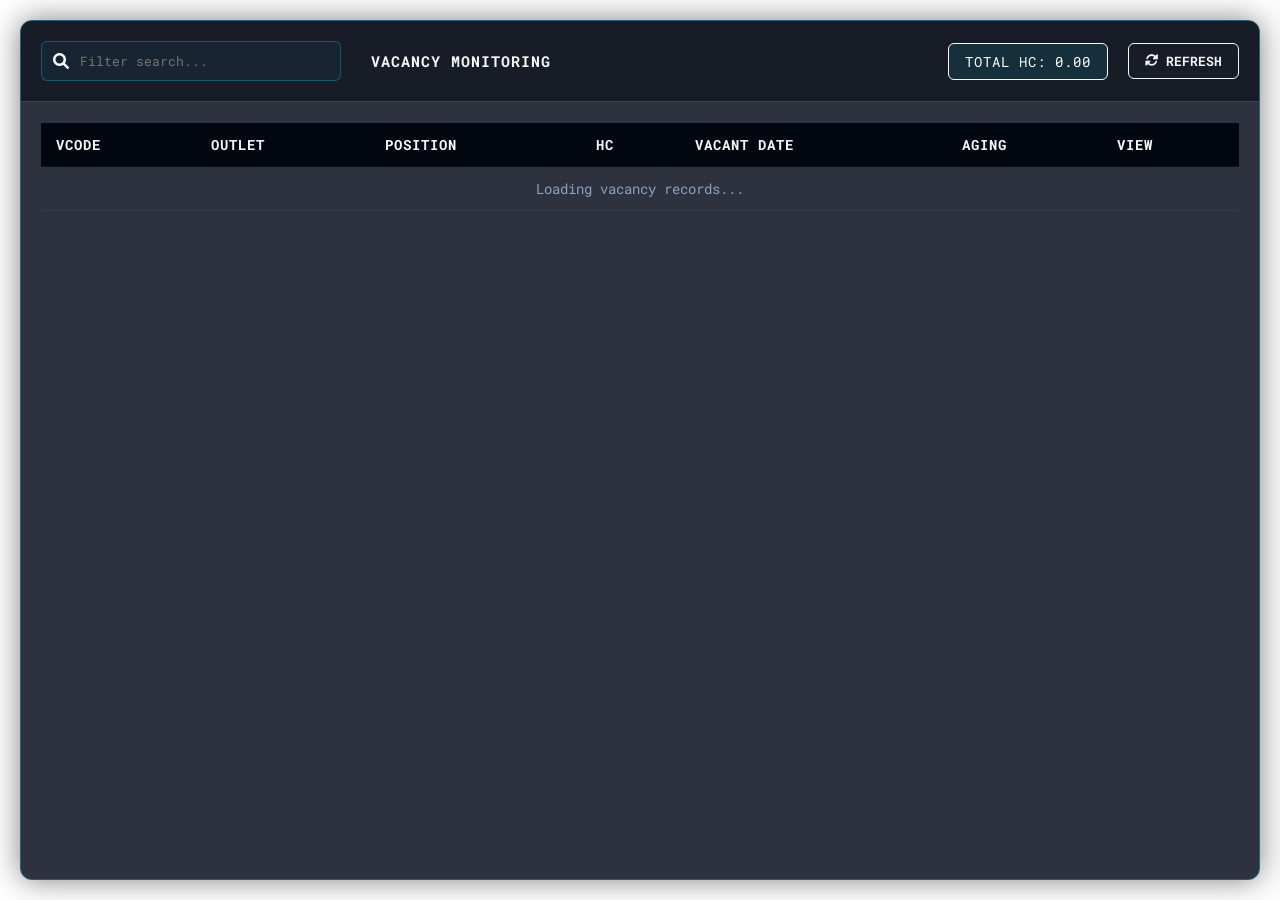
<file: modules/vacancy_monitoring/vacancy_monitoring.html>
<!DOCTYPE html>
<html lang="en">
<head>
    <script src="../../universal.js"></script>
    <meta charset="UTF-8">
    <meta name="viewport" content="width=device-width, initial-scale=1.0">
    <title>Vacancy Monitoring Module</title>
    <link href="https://fonts.googleapis.com/css2?family=Roboto+Mono:wght@400;700&display=swap" rel="stylesheet">
    <link rel="stylesheet" href="https://cdnjs.cloudflare.com/ajax/libs/font-awesome/6.0.0/css/all.min.css">
    <style>
        :root {
            --bg-primary: #0a0f1d;
            --panel-bg: rgba(10, 15, 29, 0.85);
            --border-glow: rgba(0, 219, 255, 0.3);
            --accent-cyan: #f6f8f8;
            --accent-blue: #0291ff;
            --accent: #00f3ff;
            --text-main: #ffffff;
            --text-muted: #8ca2c0;
        }

        * {
            box-sizing: border-box;
            margin: 0;
            padding: 0;
            font-family: 'Roboto Mono', monospace;
        }

        body {
            background-color: transparent;
            color: var(--text-main);
            padding: 20px;
            height: 100vh;
            overflow: hidden;
        }

        @keyframes spin {
            0% { transform: rotate(0deg); }
            100% { transform: rotate(360deg); }
        }

        @keyframes spinReverse {
            0% { transform: rotate(0deg); }
            100% { transform: rotate(-360deg); }
        }

        .module-container {
            display: flex;
            flex-direction: column;
            height: 100%;
            background: var(--panel-bg);
            border: 1px solid var(--border-glow);
            border-radius: 12px;
            backdrop-filter: blur(12px);
            box-shadow: 0 0 30px rgba(0, 0, 0, 0.5);
            overflow: hidden;
            position: relative;
        }

        .module-header {
            display: flex;
            justify-content: space-between;
            align-items: center;
            padding: 20px;
            border-bottom: 1px solid var(--border-glow);
            background: rgba(2, 6, 15, 0.5);
        }
        .space {
            display: flex;
            justify-content: space-between;
            align-items: center;
            padding: 10px;
        }
        .header-left {
            display: flex;
            align-items: center;
            gap: 15px;
        }

        .client-name-display {
            font-size: 0.95rem;
            color: var(--accent);
            letter-spacing: 1px;
            font-weight: 700;
            text-transform: uppercase;
            background: rgba(0, 243, 255, 0.08);
            border: 1px solid rgba(0, 243, 255, 0.2);
            padding: 9px 15px;
            border-radius: 6px;
        }

        .module-title-badge {
            font-size: 0.95rem;
            color: var(--accent-cyan);
            letter-spacing: 1px;
            font-weight: 700;
            text-transform: uppercase;
            padding: 9px 15px;
            border-radius: 6px;
            white-space: nowrap;
        }

        .search-box {
            position: relative;
            width: 300px;
        }

        .search-box input {
            width: 100%;
            padding: 10px 15px 10px 38px;
            background: rgba(0, 219, 255, 0.05);
            border: 1px solid var(--border-glow);
            border-radius: 6px;
            color: var(--text-main);
            outline: none;
            transition: all 0.3s ease;
        }

        .search-box input:focus {
            border-color: var(--accent-cyan);
            box-shadow: 0 0 10px rgba(0, 219, 255, 0.2);
        }

        .search-box i {
            position: absolute;
            left: 12px;
            top: 50%;
            transform: translateY(-50%);
            color: var(--accent-cyan);
        }

        .header-right {
            display: flex;
            align-items: center;
            gap: 20px;
        }

        .total-hc-badge {
            background: rgba(0, 219, 255, 0.1);
            border: 1px solid var(--accent-cyan);
            padding: 8px 16px;
            border-radius: 6px;
            font-size: 0.9rem;
            letter-spacing: 1px;
        }

        .futuristic-refresh-btn {
            position: relative;
            background: transparent;
            border: 1px solid var(--accent-cyan);
            color: var(--accent-cyan);
            padding: 8px 16px;
            border-radius: 6px;
            cursor: pointer;
            display: flex;
            align-items: center;
            gap: 8px;
            font-weight: 700;
            overflow: hidden;
            transition: all 0.3s ease;
        }

        .futuristic-refresh-btn:hover {
            background: rgba(0, 219, 255, 0.15);
            box-shadow: 0 0 15px rgba(0, 219, 255, 0.4);
        }

        .futuristic-refresh-btn i {
            transition: transform 0.6s ease;
        }

        .futuristic-refresh-btn.spinning i {
            transform: rotate(360deg);
        }

        .table-wrapper {
            flex: 1;
            min-height: 0;
            min-width: 0;
            overflow: auto;
            padding-left: 20px;
            padding-right: 20px;
            padding-bottom: 40px;
            scroll-padding-bottom: 40px;
            position: relative;
        }

        .table-wrapper::after {
            content: "";
            display: block;
            height: 70px;
        }

        table {
            width: 100%;
            min-width: 780px;
            border-collapse: collapse;
            text-align: left;
        }

        th, td {
            padding: 12px 15px;
            border-bottom: 1px solid rgba(255, 255, 255, 0.05);
            font-size: 0.9rem;
        }

        th {
            background: rgb(2, 6, 15);
            color: var(--accent-cyan);
            letter-spacing: 1px;
            position: static;
        }

        tbody tr {
            transition: background 0.2s ease;
        }

        tbody td {
            vertical-align: middle;
        }

        tbody tr:hover {
            background: rgba(0, 219, 255, 0.04);
        }

        .eye-btn {
            background: rgba(2, 145, 255, 0.1);
            border: 1px solid var(--accent-blue);
            color: var(--accent-blue);
            padding: 6px 12px;
            min-width: 42px;
            min-height: 32px;
            display: inline-flex;
            align-items: center;
            justify-content: center;
            border-radius: 4px;
            cursor: pointer;
            position: relative;
            z-index: 30;
            pointer-events: auto;
            transition: all 0.2s ease;
        }

        .eye-btn:hover {
            background: var(--accent-blue);
            color: #ffffff;
            box-shadow: 0 0 10px rgba(2, 145, 255, 0.5);
        }

        .side-drawer {
            position: fixed;
            top: 0;
            bottom: 0;
            right: -680px;
            width: 640px;
            height: 100vh;
            background: #070b16;
            border-left: 1px solid var(--accent-cyan);
            box-shadow: -10px 0 30px rgba(0, 0, 0, 0.8);
            z-index: 1000;
            display: flex;
            flex-direction: column;
            transition: right 0.4s cubic-bezier(0.16, 1, 0.3, 1);
            box-sizing: border-box;
            overflow: hidden;
        }

        .side-drawer.open {
            right: 0;
        }

        .drawer-header {
            display: flex;
            flex-direction: column;
            align-items: flex-start;
            padding: 20px;
            border-bottom: 1px solid var(--border-glow);
            gap: 12px;
            position: relative;
        }

        .drawer-header-top {
            display: flex;
            justify-content: space-between;
            align-items: center;
            width: 100%;
        }

        .drawer-header h3 {
            color: #f52004;
            font-size: 1rem;
            letter-spacing: 1px;
        }

        .drawer-info-display {
            display: flex;
            gap: 24px;
            font-size: 0.85rem;
            color: var(--text-muted);
            letter-spacing: 0.5px;
        }

        .drawer-info-display span strong {
            color: var(--accent-cyan);
            font-weight: 700;
        }

        .close-drawer {
            background: none;
            border: none;
            color: var(--text-muted);
            font-size: 1.2rem;
            cursor: pointer;
            transition: color 0.2s;
            position: absolute;
            top: 20px;
            right: 20px;
        }

        .close-drawer:hover {
            color: var(--accent-cyan);
        }

        .drawer-body {
            min-height: 0;
            padding: 20px;
            display: grid;
            grid-template-columns: 1fr 1fr;
            gap: 12px 15px;
            align-content: start;
            overflow-y: auto;
            overflow-x: hidden;
            scrollbar-width: thin;
            scrollbar-color: var(--accent-blue) transparent;
        }

        .drawer-body::-webkit-scrollbar {
            width: 7px;
        }

        .drawer-body::-webkit-scrollbar-thumb {
            background: var(--accent-blue);
            border-radius: 6px;
        }

        .form-group {
            display: flex;
            flex-direction: column;
            gap: 6px;
        }

        /* Make Reliever field and Remarks span full width for better readability */
        .form-group:nth-child(6),
        .form-group:nth-child(7) {
            grid-column: span 2;
        }

        .form-group label {
            font-size: 0.75rem;
            color: var(--text-muted);
            letter-spacing: 0.5px;
            text-transform: uppercase;
        }

        .form-group input, .form-group select {
            padding: 10px;
            background: rgb(10, 10, 10);
            border: 1px solid var(--border-glow);
            border-radius: 6px;
            color: var(--text-main);
            outline: none;
            font-size: 0.9rem;
            width: 100%;
        }

        .form-group input:focus, .form-group select:focus {
            border-color: var(--accent-cyan);
            box-shadow: 0 0 8px rgba(0, 219, 255, 0.2);
        }

        .drawer-footer {
            flex-shrink: 0;
            position: sticky;
            bottom: 0;
            z-index: 5;
            padding: 20px 30px;
            padding-bottom: calc(20px + env(safe-area-inset-bottom, 0px));
            border-top: 1px solid var(--border-glow);
            display: flex;
            justify-content: center;
            background: #070b16;
        }

        .update-btn {
            background: linear-gradient(135deg, var(--accent-blue), var(--accent-cyan));
            padding: 12px 24px;
            border-radius: 6px;
            font-weight: 700;
            cursor: pointer;
            letter-spacing: 1px;
            box-shadow: 0 0 15px rgba(0, 219, 255, 0.4);
            transition: all 0.3s ease;
            border: none;
        }

        .update-btn:hover {
            opacity: 0.9;
            box-shadow: 0 0 25px rgba(0, 219, 255, 0.7);
        }

        /* Custom Futuristic Alert Modal Styles */
        #customAlertModal {
            display: none;
            position: fixed;
            top: 0;
            left: 0;
            width: 100%;
            height: 100%;
            background: rgba(10, 15, 29, 0.8);
            backdrop-filter: blur(5px);
            z-index: 20000;
            justify-content: center;
            align-items: center;
        }

        .custom-alert-box {
            width: 400px;
            max-width: 90vw;
            background: rgba(15, 23, 42, 0.95);
            backdrop-filter: blur(10px);
            border: 1px solid var(--accent, #00f3ff);
            border-radius: 12px;
            padding: 25px;
            box-shadow: 0 0 30px rgba(0, 243, 255, 0.3);
            text-align: center;
            animation: modalPopIn 0.3s ease;
        }

        @keyframes modalPopIn {
            0% { transform: scale(0.9); opacity: 0; }
            100% { transform: scale(1); opacity: 1; }
        }

        .custom-alert-icon {
            font-size: 2.5rem;
            color: var(--accent, #00f3ff);
            margin-bottom: 15px;
        }

        .custom-alert-title {
            color: var(--accent, #00f3ff);
            font-size: 1.1rem;
            font-weight: 700;
            margin-bottom: 10px;
            letter-spacing: 1px;
        }

        .custom-alert-message {
            color: var(--text-main);
            font-size: 0.9rem;
            margin-bottom: 20px;
            line-height: 1.4;
        }

        .custom-alert-btn {
            background: linear-gradient(135deg, var(--accent-blue), var(--accent-cyan));
            color: #ffffff;
            border: none;
            padding: 10px 24px;
            border-radius: 6px;
            font-weight: 700;
            cursor: pointer;
            letter-spacing: 1px;
            box-shadow: 0 0 15px rgba(0, 219, 255, 0.4);
            transition: all 0.3s ease;
        }

        .custom-alert-btn:hover {
            opacity: 0.9;
            box-shadow: 0 0 25px rgba(0, 219, 255, 0.7);
        }

        input[type="date"]::-webkit-calendar-picker-indicator {
            filter: invert(1);
            cursor: pointer;
        }

        ::-webkit-scrollbar {
            width: 6px;
            height: 6px;
        }
        ::-webkit-scrollbar-track {
            background: rgba(2, 6, 15, 0.5);
        }
        ::-webkit-scrollbar-thumb {
            background: var(--border-glow);
            border-radius: 3px;
        }
        ::-webkit-scrollbar-thumb:hover {
            background: var(--accent-cyan);
        }

        .searchable-dropdown {
            position: relative;
            width: 100%;
        }

        .dropdown-options-list {
            display: none;
            position: absolute;
            top: auto;
            bottom: calc(100% + 2px);
            left: 0;
            width: 100%;
            max-height: 180px;
            overflow-y: auto;
            background: #070b16;
            border: 1px solid var(--accent-cyan);
            border-radius: 6px;
            z-index: 9999;
            box-shadow: 0 5px 20px rgba(0, 0, 0, 0.9);
            margin-top: 2px;
        }

        .dropdown-options-list.show {
            display: block !important;
        }

        .dropdown-option-item {
            padding: 10px 12px;
            font-size: 0.9rem;
            color: var(--text-main);
            cursor: pointer;
            border-bottom: 1px solid rgba(255, 255, 255, 0.05);
            transition: background 0.2s ease;
        }

        .dropdown-option-item:hover {
            background: rgba(0, 219, 255, 0.2);
            color: var(--accent-cyan);
        }

        /* ============================================================
           RESPONSIVE: phone/tablet. Desktop layout above is unchanged;
           these rules only kick in below the given widths.
           ============================================================ */
        @media (max-width: 900px) {
            body { padding: 10px; }
            .module-header { flex-wrap: wrap; gap: 10px; }
            .header-left, .header-right { flex-wrap: wrap; width: 100%; }
            .search-box { width: 100%; }
            .module-title-badge, .client-name-display { white-space: normal; font-size: 0.8rem; }
            .table-wrapper { overflow-x: auto; -webkit-overflow-scrolling: touch; padding: 0 10px; }
            table { min-width: 720px; }
            th, td { padding: 10px 12px; font-size: 0.8rem; }
            .side-drawer { width: 100vw; right: -100vw; border-radius: 0; }
            .drawer-body { grid-template-columns: 1fr; }
            .glass-modal { width: min(350px, 90vw) !important; }
        }

        @media (max-width: 480px) {
            .futuristic-refresh-btn { padding: 8px 10px; font-size: 0.75rem; }
            th, td { font-size: 0.72rem; padding: 8px 8px; }
            .custom-alert-box { width: 92vw; }
        }
    </style>
</head>
<body>

    <div class="module-container">
        <!-- Overlay Loader matching requested style -->
        <div id="loader" style="display:none; position: absolute; top: 0; left: 0; width: 100%; height: 100%; background: rgba(10, 15, 29, 0.8); backdrop-filter: blur(5px); z-index: 999; text-align:center; padding-top:15vh;">
            <div class="glass-modal" style="display: inline-block; width: 350px; background: rgba(15, 23, 42, 0.85); backdrop-filter: blur(10px); border: 1px solid rgba(0, 243, 255, 0.2); border-radius: 12px; padding: 25px; box-shadow: 0 8px 32px rgba(0, 0, 0, 0.5);">
                <div style="position: relative; width: 100px; height: 100px; margin: 0 auto 20px auto; display: flex; align-items: center; justify-content: center;">
                    <div style="position: absolute; width: 100%; height: 100%; border: 2px dashed rgba(0, 243, 255, 0.3); border-radius: 50%; animation: spin 10s linear infinite;"></div>
                    <div style="position: absolute; width: 80px; height: 80px; border: 3px solid transparent; border-top-color: var(--accent, #00f3ff); border-bottom-color: var(--accent, #00f3ff); border-radius: 50%; animation: spinReverse 2s linear infinite;"></div>
                    <div style="position: absolute; width: 60px; height: 60px; border: 2px dotted rgba(255, 255, 255, 0.4); border-radius: 50%; animation: spin 4s linear infinite;"></div>
                    <div style="width: 12px; height: 12px; background: #ffffff; border-radius: 50%; box-shadow: 0 0 15px var(--accent, #00f3ff);"></div>
                </div>
                <h4 id="loaderTitle" style="color: var(--accent, #00f3ff); margin: 0 0 15px 0; font-family: monospace; letter-spacing: 1px; font-size: 14px;">UPDATING SYSTEM DATABASE</h4>
                <div class="progress-wrapper" style="background: rgba(255, 255, 255, 0.1); border-radius: 6px; overflow: hidden; height: 8px; margin-bottom: 10px; border: 1px solid rgba(255, 255, 255, 0.05);">
                    <div id="initialBar" class="progress-fill" style="background: var(--accent, #00f3ff); width: 0%; height: 100%; transition: width 0.2s ease; box-shadow: 0 0 10px var(--accent, #00f3ff);"></div>
                </div>
                <span id="initialPercent" style="font-size: 12px; color: var(--accent, #00f3ff); font-family: monospace;">0%</span>
            </div>
        </div>

        <div class="module-header">
            <div class="header-left">
                <div class="client-name-display" id="clientNameDisplay" style="display: none;">---</div>
                <div class="search-box">
                    <i class="fa-solid fa-magnifying-glass"></i>
                    <input type="text" id="filterSearch" placeholder="Filter search..." onkeyup="filterTableData()">
                </div>
                <div class="module-title-badge">VACANCY MONITORING</div>
            </div>
            <div class="header-right">
                <div class="total-hc-badge">TOTAL HC: <span id="totalHCDisplay">0.00</span></div>
                <button class="futuristic-refresh-btn" id="refreshBtn" onclick="loadVacancyData()">
                    <i class="fa-solid fa-rotate"></i> REFRESH
                </button>
            </div>
        </div>
        <br>
        <div class="table-wrapper">
            <table>
                <thead>
                    <tr>
                        <th>VCODE</th>
                        <th>OUTLET</th>
                        <th>POSITION</th>
                        <th>HC</th>
                        <th>VACANT DATE</th>
                        <th>AGING</th>
                        <th>VIEW</th>
                    </tr>
                </thead>
                <tbody id="vacancyTableBody">
                    <tr>
                        <td colspan="7" style="text-align: center; color: var(--text-muted);">Loading vacancy records...</td>
                    </tr>
                </tbody>
            </table>
        </div>
    </div>

    <div class="side-drawer" id="sideDrawer">
        <div class="drawer-header">
            <div class="drawer-header-top">
                <h3>VACANCY RECORD DETAILS</h3>
                <button class="close-drawer" onclick="closeSideDrawer()"><i class="fa-solid fa-xmark"></i></button>
            </div>
            <div class="drawer-info-display">
                <span>VCODE: <strong id="drawerVcodeText">---</strong></span>
                <span>OUTLET: <strong id="drawerOutletText">---</strong></span>
            </div>
        </div>
        <div class="drawer-body">
            <div class="form-group">
                <label>Last Name</label>
                <input type="text" id="drawerLastName">
            </div>
            <div class="form-group">
                <label>First Name</label>
                <input type="text" id="drawerFirstName">
            </div>
            <div class="form-group">
                <label>Middle Name</label>
                <input type="text" id="drawerMiddleName">
            </div>
            <div class="form-group">
                <label>Contact Number</label>
                <input type="text" id="drawerContact">
            </div>
            <div class="form-group">
                <label>Onboard Date</label>
                <input type="date" id="drawerOnboardDate">
            </div>
            <div class="form-group">
                <label>RELIEVER ON DUTY / DATE ON BOARD (25-Feb-2026 - DONAYRE. JOHN PAUL)</label>
                <input type="text" id="drawerReliever" placeholder="25-Feb-2026 - DONAYRE. JOHN PAUL">
            </div>
            <div class="form-group">
                <label>HRCO Remarks</label>
                <input type="text" id="drawerRemarks">
            </div>
            <div class="form-group">
                <label>Coordinator</label>
                <div class="searchable-dropdown" id="dropdownCoordinatorContainer">
                    <input type="text" class="dropdown-search-input" id="searchCoordinator" placeholder="Search or select coordinator..." onclick="openDropdownList('coordinator')" onfocus="openDropdownList('coordinator')" onkeyup="filterDropdownList('coordinator')">
                    <input type="hidden" id="drawerCoordinator">
                    <div class="dropdown-options-list" id="listCoordinator"></div>
                </div>
            </div>
            <div class="form-group">
                <label>Deployed By</label>
                <div class="searchable-dropdown" id="dropdownDeployerContainer">
                    <input type="text" class="dropdown-search-input" id="searchDeployer" placeholder="Search or select deployer..." onclick="openDropdownList('deployer')" onfocus="openDropdownList('deployer')" onkeyup="filterDropdownList('deployer')">
                    <input type="hidden" id="drawerDeployedBy">
                    <div class="dropdown-options-list" id="listDeployer"></div>
                </div>
            </div>
        </div>
        <div class="drawer-footer">
            <button class="update-btn" onclick="updateVacancyRecord()">UPDATE RECORD</button>
        </div>
    </div>

    <!-- Custom Popup Modal Alert Container -->
    <div id="customAlertModal">
        <div class="custom-alert-box">
            <div class="custom-alert-icon" id="customAlertIcon"><i class="fa-solid fa-circle-info"></i></div>
            <div class="custom-alert-title" id="customAlertTitle">SYSTEM NOTIFICATION</div>
            <div class="custom-alert-message" id="customAlertMessage">Alert message goes here.</div>
            <button class="custom-alert-btn" onclick="closeCustomAlert()">OK</button>
        </div>
    </div>

    <script>
        function getModuleApi() {
            if (window.parent && window.parent.API) return window.parent.API;
            if (window.API) return window.API;
            return "";
        }

        const urlParams = new URLSearchParams(window.location.search);
        const sheetID = urlParams.get('sheetID');
        const MODULE_API = getModuleApi();
        let globalVacancyData = [];
        let rawCoordinatorsList = [];
        let rawDeployersList = [];
        let deployerDropdownPromise = null;

        window.onload = function() {
            loadVacancyData();
        };

        // Custom Popup Alert implementation replacing browser native alert()
        function showCustomAlert(message, title = "SYSTEM NOTIFICATION", type = "info") {
            const modal = document.getElementById('customAlertModal');
            const msgEl = document.getElementById('customAlertMessage');
            const titleEl = document.getElementById('customAlertTitle');
            const iconEl = document.getElementById('customAlertIcon');

            msgEl.innerText = message;
            titleEl.innerText = title;

            if (type === 'success') {
                iconEl.innerHTML = '<i class="fa-solid fa-circle-check"></i>';
                iconEl.style.color = '#00f3ff';
            } else if (type === 'error') {
                iconEl.innerHTML = '<i class="fa-solid fa-triangle-exclamation"></i>';
                iconEl.style.color = '#f52004';
            } else {
                iconEl.innerHTML = '<i class="fa-solid fa-circle-info"></i>';
                iconEl.style.color = '#0291ff';
            }

            modal.style.display = 'flex';
        }

        function closeCustomAlert() {
            document.getElementById('customAlertModal').style.display = 'none';
        }

        // Smooth progress bar simulation for refresh/load actions
        function simulateProgress(onComplete, titleText = "UPDATING SYSTEM DATABASE") {
            const loader = document.getElementById('loader');
            const initialBar = document.getElementById('initialBar');
            const initialPercent = document.getElementById('initialPercent');
            const loaderTitle = document.getElementById('loaderTitle');
            
            loaderTitle.innerText = titleText;
            loader.style.display = 'block';
            initialBar.style.width = '100%';
            initialPercent.innerText = '100%';

            if (typeof onComplete === 'function') {
                onComplete(() => {
                    loader.style.display = 'none';
                });
            }
        }

        async function loadVacancyData() {
            const refreshBtn = document.getElementById('refreshBtn');
            refreshBtn.classList.add('spinning');

            simulateProgress(async (finishProgress) => {
                try {
                    const urlParams = new URLSearchParams(window.location.search);
                    const sheetID = urlParams.get('sheetID');
                    const clientHeaderParam = urlParams.get('clientHeader') || "";

                    const requestApi = MODULE_API || window.API;
                    if (!MODULE_API && !requestApi) {
                        showCustomAlert("This module must be opened from the C.E.R.I.S dashboard.", "MODULE LOAD ERROR", "error");
                        return;
                    }
                    const response = await fetch(`${requestApi}?sheetID=${sheetID}&module=vacancy_monitoring&clientHeader=${encodeURIComponent(clientHeaderParam)}`);
                    const jsonResponse = await response.json();

                    if (jsonResponse.error) {
                        showCustomAlert("Error: " + jsonResponse.error, "DATABASE ERROR", "error");
                        finishProgress();
                        return;
                    }

                    // Populate client name element next to search bar and remove the word "SYSTEM" / "SYSTM"
                    const rawClientName = jsonResponse.clientHeader || clientHeaderParam || "";
    const cleanedClientName = rawClientName.replace(/systm|system/gi, "").trim();
    document.getElementById('clientNameDisplay').innerText = cleanedClientName || "---";

    globalVacancyData = [];
    const dataRows = jsonResponse.rows || [];

    for (let i = 0; i < dataRows.length; i++) {
        const r = dataRows[i];
        const vcode = String(r[1] || "").trim(); // Column B
        if (!vcode) continue;

        let matches = false;

        // Condition 1: If logged in as "FOREVER DISER", look at Column AB (Index 27) instead of Column C
        if (cleanedClientName.toUpperCase() === "FOREVER DISER") {
            const colABValue = String(r[27] || "").replace(/[\r\n\u00A0]+/g, " ").replace(/\s+/g, " ").trim().toUpperCase();
            matches = colABValue.includes("FOREVER");
        }
        // Condition 2: KING PRIMARY, KING PRIMARY S8, and KING PRIMARY UM share
        // one source sheet — any of the three should see the whole family's rows.
        else if (cleanedClientName.toUpperCase().startsWith("KING PRIMARY")) {
            const colCValue = String(r[2] || "").replace(/[\r\n\u00A0]+/g, " ").replace(/\s+/g, " ").trim().toUpperCase();
            matches = colCValue.startsWith("KING PRIMARY");
        }
        // Condition 3: If using a specific sub-cluster, look at Column C (Index 2)
        else {
            const colCValue = String(r[2] || "").replace(/[\r\n\u00A0]+/g, " ").replace(/\s+/g, " ").trim().toUpperCase();
            matches = colCValue.includes(cleanedClientName.toUpperCase());
        }

        if (!matches) {
            continue;
        }

        const hcVal = parseFloat(r[8]) || 0; // Column J

        globalVacancyData.push({
            vcode: vcode,
            outlet: r[6] || "",      // Column H
            position: r[7] || "",    // Column I
            hc: hcVal.toFixed(2),
            rawHc: hcVal,
            vacantDate: formatDisplayDate(r[14]), // Column P
            rawVacantDate: r[14],
            aging: (r[17] !== undefined && r[17] !== null && r[17] !== "") ? r[17] : "",
            lastName: r[10] || "",    // Column L
            firstName: r[11] || "",   // Column M
            middleName: r[12] || "",  // Column N
            contact: r[13] || "",     // Column O
            onboardDate: r[15] || "", // Column Q
            reliever: r[20] || "",    // Column V
            remarks: r[22] || "",     // Column X
            coordinator: r[29] || "", // Column AE
            deployedBy: r[31] || ""   // Column AG
        });
    }

    renderTable(globalVacancyData);

                } catch (err) {
                    console.error("Failed to fetch vacancy records", err);
                } finally {
                    finishProgress();
                    refreshBtn.classList.remove('spinning');
                }
            }, "LOADING VACANCY RECORDS");
        }

        function formatDisplayDate(dateVal) {
            if (!dateVal || isNaN(Date.parse(dateVal))) return "---";
            const d = new Date(dateVal);
            return d.toLocaleDateString('en-US', { month: 'long', day: 'numeric', year: 'numeric' });
        }

        function formatStorageDate(dateStr) {
            if (!dateStr) return "";
            const d = new Date(dateStr);
            if (isNaN(d)) return dateStr;
            return d.toLocaleDateString('en-US', { month: 'long', day: 'numeric', year: 'numeric' });
        }

        function renderTable(data) {
            const tbody = document.getElementById('vacancyTableBody');
            
            let totalHC = 0;
            data.forEach(item => {
                totalHC += item.rawHc;
            });
            document.getElementById('totalHCDisplay').innerText = totalHC.toFixed(2);

            if (data.length === 0) {
                tbody.innerHTML = `<tr><td colspan="7" style="text-align: center; color: var(--text-muted);">No records found.</td></tr>`;
                return;
            }

            tbody.innerHTML = data.map((item, rowIndex) => `
                <tr>
                    <td>${item.vcode}</td>
                    <td>${item.outlet}</td>
                    <td>${item.position}</td>
                    <td>${item.hc}</td>
                    <td>${item.vacantDate}</td>
                    <td>${item.aging}</td>
                    <td><button class="eye-btn" type="button" onclick="openVacancyDrawerByIndex(${rowIndex})"><i class="fa-solid fa-eye"></i></button></td>
                </tr>
            `).join('');
        }

        function openVacancyDrawerByIndex(rowIndex) {
            const visibleRows = document.querySelectorAll('#vacancyTableBody tr');
            const row = visibleRows[Number(rowIndex)];
            if (!row) return;

            const vcode = row.cells[0] ? row.cells[0].textContent.trim() : '';
            if (vcode) openSideDrawer(vcode);
        }

        function filterTableData() {
            const query = document.getElementById('filterSearch').value.toLowerCase();
            const filtered = globalVacancyData.filter(item => 
                Object.values(item).some(val => String(val).toLowerCase().includes(query))
            );
            renderTable(filtered);
        }

        async function loadDeployerDropdowns() {
            if (deployerDropdownPromise) return deployerDropdownPromise;

            deployerDropdownPromise = (async () => {
            try {
                const requestApi = MODULE_API || window.API;
                const response = await fetch(`${requestApi}?sheetID=${sheetID}&module=deployer_list`);
                const data = await response.json();
                
                if (data && data.deployers && data.coordinators) {
                    rawCoordinatorsList = data.coordinators;
                    rawDeployersList = data.deployers;

                    populateDropdownOptions('coordinator', rawCoordinatorsList);
                    populateDropdownOptions('deployer', rawDeployersList);
                }
            } catch (e) {
                console.error("Dropdown load error", e);
            }
            })();

            return deployerDropdownPromise;
        }

        function populateDropdownOptions(type, items) {
            const listEl = document.getElementById(type === 'coordinator' ? 'listCoordinator' : 'listDeployer');
            let html = `<div class="dropdown-option-item" onclick="selectDropdownOption('${type}', '')">-- Clear Selection --</div>`;
            html += items.map(item => `<div class="dropdown-option-item" onclick="selectDropdownOption('${type}', '${String(item).replace(/'/g, "\\'")}')">${item}</div>`).join('');
            listEl.innerHTML = html;
        }

        function openDropdownList(type) {
            document.querySelectorAll('.dropdown-options-list').forEach(el => el.classList.remove('show'));
            const listEl = document.getElementById(type === 'coordinator' ? 'listCoordinator' : 'listDeployer');
            listEl.classList.add('show');
        }

        function filterDropdownList(type) {
            const inputId = type === 'coordinator' ? 'searchCoordinator' : 'searchDeployer';
            const inputVal = document.getElementById(inputId).value.toLowerCase();
            const sourceArray = type === 'coordinator' ? rawCoordinatorsList : rawDeployersList;
            
            const filtered = sourceArray.filter(item => String(item).toLowerCase().includes(inputVal));
            const listEl = document.getElementById(type === 'coordinator' ? 'listCoordinator' : 'listDeployer');
            
            let html = `<div class="dropdown-option-item" onclick="selectDropdownOption('${type}', '')">-- Clear Selection --</div>`;
            html += filtered.map(item => `<div class="dropdown-option-item" onclick="selectDropdownOption('${type}', '${String(item).replace(/'/g, "\\'")}')">${item}</div>`).join('');
            listEl.innerHTML = html;
            listEl.classList.add('show');
        }

        function selectDropdownOption(type, value) {
            if (type === 'coordinator') {
                document.getElementById('searchCoordinator').value = value;
                document.getElementById('drawerCoordinator').value = value;
                document.getElementById('listCoordinator').classList.remove('show');
            } else {
                document.getElementById('searchDeployer').value = value;
                document.getElementById('drawerDeployedBy').value = value;
                document.getElementById('listDeployer').classList.remove('show');
            }
        }

        // Close dropdown lists when clicking outside
        window.addEventListener('click', function(e) {
            if (!e.target.closest('.searchable-dropdown')) {
                document.querySelectorAll('.dropdown-options-list').forEach(el => el.classList.remove('show'));
            }
        });

        function openSideDrawer(vcode) {
            const normalizedVcode = String(vcode || '').trim();
            const record = globalVacancyData.find(item => String(item.vcode || '').trim() === normalizedVcode);
            if (!record) return;

            loadDeployerDropdowns();

            const onboardDate = record.onboardDate ? new Date(record.onboardDate) : null;
            const onboardDateValue = onboardDate && !isNaN(onboardDate.getTime())
                ? onboardDate.toISOString().split('T')[0]
                : '';

            document.getElementById('drawerVcodeText').innerText = record.vcode;
            document.getElementById('drawerOutletText').innerText = record.outlet;
            document.getElementById('drawerLastName').value = record.lastName;
            document.getElementById('drawerFirstName').value = record.firstName;
            document.getElementById('drawerMiddleName').value = record.middleName;
            document.getElementById('drawerContact').value = record.contact;
            document.getElementById('drawerOnboardDate').value = onboardDateValue;
            document.getElementById('drawerReliever').value = record.reliever;
            document.getElementById('drawerRemarks').value = record.remarks;
            
            document.getElementById('searchCoordinator').value = record.coordinator || '';
            document.getElementById('drawerCoordinator').value = record.coordinator || '';
            document.getElementById('searchDeployer').value = record.deployedBy || '';
            document.getElementById('drawerDeployedBy').value = record.deployedBy || '';

            document.getElementById('sideDrawer').classList.add('open');
        }

        function closeSideDrawer() {
            document.getElementById('sideDrawer').classList.remove('open');
        }

        async function updateVacancyRecord() {
            const rawDateInput = document.getElementById('drawerOnboardDate').value;
            const formattedOnboardDate = formatStorageDate(rawDateInput);

            const payload = {
                vcode: document.getElementById('drawerVcodeText').innerText,
                lastName: document.getElementById('drawerLastName').value,
                firstName: document.getElementById('drawerFirstName').value,
                middleName: document.getElementById('drawerMiddleName').value,
                contact: document.getElementById('drawerContact').value,
                onboardDate: formattedOnboardDate,
                reliever: document.getElementById('drawerReliever').value,
                remarks: document.getElementById('drawerRemarks').value,
                coordinator: document.getElementById('drawerCoordinator').value,
                deployedBy: document.getElementById('drawerDeployedBy').value
            };

            simulateProgress(async (finishProgress) => {
                try {
                    const response = await fetch(`${MODULE_API || window.API}?sheetID=${encodeURIComponent(sheetID)}&module=vacancy_monitoring&action=updaterecord`, {
                        method: 'POST',
                        body: JSON.stringify(payload)
                    });
                    const result = await response.json();
                    
                    finishProgress();

                    if (result.status === 'success') {
                        showCustomAlert("Record Updated Successfully!", "SUCCESS", "success");
                        closeSideDrawer();
                        loadVacancyData();
                    } else {
                        showCustomAlert("Update failed: " + result.message, "UPDATE ERROR", "error");
                    }
                } catch (err) {
                    console.error("Update error", err);
                    finishProgress();
                    showCustomAlert("An error occurred during update.", "NETWORK ERROR", "error");
                }
            }, "UPDATING SYSTEM DATABASE");
        }
    </script>
</body>
</html>
</file>
<file: style.css>
:root {
            --glass: rgba(255, 255, 255, 0.05);
            --border: 1px solid rgba(255, 255, 255, 0.15);
            --accent: #6366f1;
        }

        body {
            margin: 0; padding: 0;
            width: 100%; min-height: 100vh;
            display: flex; justify-content: center; align-items: center;
            background: #0a0a0c; font-family: 'Roboto Mono', monospace;
            overflow-x: hidden; overflow-y: auto;
            font-weight: bold;
            color: black;
        }

        #bg-video {
            position: fixed; top: 0; left: 0; width: 100%; height: 100%;
            object-fit: cover; z-index: -1; opacity: 0.6;
        }

        .flip-container { position: relative; perspective: 1000px; width: min(400px, 92vw); height: min(580px, 92vh); margin: 20px 0; }
        .card-inner {
            position: relative; width: 100%; height: 100%;
            transition: transform 0.8s cubic-bezier(0.4, 0, 0.2, 1);
            transform-style: preserve-3d;
        }
        .flipped { transform: rotateY(180deg); }

        .glass-card {
            position: absolute; width: 100%; height: 100%;
            backface-visibility: hidden;
            background: var(--glass);
            backdrop-filter: blur(0.1px);
            -webkit-backdrop-filter: blur(0.1px);
            border: var(--border);
            border-radius: 24px;
            padding: 40px; box-sizing: border-box;
            display: flex; flex-direction: column; align-items: center;
            box-shadow: 0 25px 50px rgba(0,0,0,0.5);
        }

        .register-face { transform: rotateY(180deg); }

        .register-face h2,
        .register-face p {
            color: #111111;
        }

        .forgot-face {
            position: absolute; top: 0; left: 0; width: 100%; height: 100%;
            z-index: 10;
        }

        .modal-overlay {
            position: fixed; top: 0; left: 0; width: 100%; height: 100%;
            background: rgba(255, 255, 255, 0.03); backdrop-filter: blur(12px);
            -webkit-backdrop-filter: blur(12px);
            display: none; justify-content: center; align-items: center; z-index: 2000;
        }

        .modal-content {
            width: 350px !important; height: auto !important; padding: 40px !important;
            position: relative !important; background: rgba(255, 255, 255, 0.03) !important;
            border: 1px solid rgba(255, 255, 255, 0.15) !important;
            border-radius: 10px !important; text-align: center;
        }

        #modalIconContainer i { font-size: 50px; margin-bottom: 20px; display: block; }
        .icon-error { color: #ff4d4d; }
        .icon-lock { color: #f1c40f; }
        .icon-success { color: #2ecc71; }

        .logo-container img { width: 220px; margin-bottom: 15px; }
        h2 { font-size: 1.2rem; letter-spacing: 2px; margin-bottom: 30px;}
        .input-group { width: 100%; margin-bottom: 20px; }
        .field-header { font-size: 12px; opacity: 0.8; margin-bottom: 5px; text-transform: uppercase; font-weight: bold; color: #2503e6; }
        
        input {
            width: 100%; padding: 14px; background: rgba(255,255,255,0.08);
            border: 1px solid rgb(8, 8, 8); border-radius: 12px;
            color: rgb(14, 1, 1); outline: none; box-sizing: border-box; font-family: inherit;
        }

        .password-wrapper { position: relative; width: 100%; }
        .toggle-password { position: absolute; right: 15px; top: 50%; transform: translateY(-50%); cursor: pointer; opacity: 0.5; }

        button {
            padding: 15px; background: var(--accent);
            border: none; border-radius: 12px; color: white;
            font-weight: bold; cursor: pointer; transition: 0.3s;
            font-family: inherit; letter-spacing: 1px;
        }
        button:hover { background: #4f46e5; transform: translateY(-2px); }

        .link-button {
            background: none; border: none; color: var(--accent);
            font-weight: normal; text-decoration: underline; letter-spacing: normal;
            padding: 8px; margin-top: 4px; font-size: 0.85rem; box-shadow: none;
        }
        .link-button:hover { background: none; color: #4f46e5; transform: none; }

/* Updated Dashboard Styles */
#dashboard {
    display: none; 
    position: fixed; 
    top: 0; left: 0; 
    width: 100vw; height: 100vh; 
    background: rgba(10, 10, 12, 0.1); 
    backdrop-filter: blur(1px);
    -webkit-backdrop-filter: blur(1px);
    z-index: 200; 
    flex-direction: column; 
    box-sizing: border-box;
}

.dash-header {
    background: rgba(255, 255, 255, 0.03); 
    border-bottom: 1px solid rgba(255, 255, 255, 0.1);
    padding: 10px 20px;
    display: flex;
    align-items: center;
    justify-content: space-between;
    gap: 10px;
    z-index: -1;
}

.system-title { font-weight: bold; font-size: 14px; color: rgb(45, 3, 231); white-space: nowrap; }

/* Navigation Icons */
.icon-nav {
    display: flex;
    justify-content: center;
    align-items: center;
    gap: 7px;
    overflow-x: auto;
    -webkit-overflow-scrolling: touch;
    scrollbar-width: none;
}
.icon-nav::-webkit-scrollbar { display: none; }

.nav-btn {
    cursor: pointer;
    position: relative;
    display: flex;
    align-items: center;
    justify-content: center;
    width: 35px;
    height: 35px;
    background: #dbdee22d;
    border-radius: 12px;
    transition: all 0.3s ease;
    flex-shrink: 0;
}

.nav-btn small { 
    display: block; 
    position: absolute;
    top: 100%;
    left: 50%;
    transform: translateX(-50%) translateY(-10px);
    background: rgba(0, 0, 0, 0.85); 
    color: #fff;
    padding: 6px 12px;
    border-radius: 6px;
    font-size: 0.50rem;
    font-weight: 700;
    text-transform: uppercase;
    white-space: nowrap; 
    opacity: 0;
    pointer-events: none; 
    transition: all 0.3s cubic-bezier(0.4, 0, 0.2, 1);
    z-index: 10;
}

.nav-btn.active { background: rgba(243, 5, 17, 0.3); border: 1px solid #f30511; }

/* Desktop / laptop with a real mouse: keep the original hover-reveal
   tooltip behavior exactly as it was. Scoped by input capability (not
   screen width) so a mouse-driven tablet still gets this too. */
@media (hover: hover) and (pointer: fine) {
    .nav-btn:hover { transform: scale(1.25); background: rgba(255, 255, 255, 0.25); }
    .nav-btn:hover small { opacity: 1; transform: translateX(-50%) translateY(-40px); }
}

/* Touch devices (phone/tablet): hover tooltips never reliably fire, so
   give every button a proper tap target and an always-visible label
   instead of hiding it behind a hover state nobody can trigger. */
@media (hover: none), (pointer: coarse) {
    .nav-btn {
        width: 54px;
        height: 46px;
        flex-direction: column;
        gap: 2px;
        border-radius: 10px;
    }
    .nav-btn small {
        position: static;
        display: block;
        opacity: 1;
        pointer-events: auto;
        background: none;
        color: inherit;
        padding: 0;
        font-size: 0.42rem;
        transform: none;
    }
}

@media (max-width: 600px) {
    .system-title { display: none; }
    .dash-header { padding: 5px 10px; }
    .icon-nav { gap: 4px; }
}

.user-session-wrapper { display: flex; align-items: center; gap: 8px; flex-shrink: 0; }
.tactical-user-label {
    white-space: nowrap;
    overflow: hidden;
    text-overflow: ellipsis;
    font-size: 0.8rem;
}
@media (max-width: 480px) {
    .tactical-user-label { max-width: 70px; font-size: 0.65rem; }
}

.logout-pill {
    display: inline-flex;
    align-items: center;
    justify-content: center;
    padding: 8px 16px;
    margin-left: 15px;
    background: rgb(240, 236, 236); 
    backdrop-filter: blur(8px);
    -webkit-backdrop-filter: blur(8px);
    border: 1px solid rgba(255, 77, 77, 0.3);
    border-radius: 12px;
    color: #ff4d4d;
    font-size: 16px;
    cursor: pointer;
    transition: all 0.4s cubic-bezier(0.4, 0, 0.2, 1);
    position: relative;
    overflow: hidden;
}

.logout-pill:hover {
    background: rgba(255, 77, 77, 0.2);
    border-color: #ff4d4d;
    color: #fff;
    transform: translateY(-2px);
    box-shadow: 0 0 15px rgba(255, 77, 77, 0.4);
}

.logout-pill i { filter: drop-shadow(0 0 2px rgba(255, 77, 77, 0.5)); }
.logout-pill:active { transform: scale(0.95); }

.glass-sheet {
    width: 99%;
    flex-grow: 1;
    display: flex;
    flex-direction: column;
    background: rgba(255, 255, 255, 0.08);
    backdrop-filter: blur(1px);
    -webkit-backdrop-filter: blur(1px);
    border: 1px solid rgba(255, 255, 255, 0.15);
    border-radius: 5px;
    margin-right: 1px;
    height: 100%;
    min-height: 0;
    overflow: hidden;
}

.main-body {
    flex: 1;
    width: 100%;
    min-height: 0;
    box-sizing: border-box;
    display: flex;
}

/* #tableView holds the per-module <iframe>. It used to force
   width:100vw/height:100vh, which is bigger than the space actually left
   under the header on phones (or once the header wraps to two lines),
   pushing the bottom of every module off-screen. Filling the flex parent
   instead means it always matches whatever room is really available. */
#tableView {
    margin: 0;
    width: 100%;
    flex: 1;
    min-height: 0;
    box-sizing: border-box;
    justify-items: center;
}

#tableView iframe {
    width: 100%;
    height: 100%;
    display: block;
}

.update-box {
    padding: 15px;
    background: #1a1a1a;
    border-radius: 8px;
    margin-top: 20px;
}

.detail-grid {
    display: flex;
    flex-wrap: wrap;
    gap: 15px;
    margin-bottom: 20px;
}

.info-box {
    flex: 1;
    min-width: 200px;
    display: flex;
    flex-direction: column;
}

.input-dark {
    background: #2d2d2d;
    color: #00ff00;
    border: 1px solid #444;
    padding: 10px;
    border-radius: 4px;
    width: 100%;
    box-sizing: border-box;
}

.update-btn {
    width: 100%;
    padding: 12px;
    background: #3300ff;
    color: white;
    border: none;
    border-radius: 5px;
    font-weight: bold;
    cursor: pointer;
}

/* Futuristic Loader Component */
.futuristic-loader-container {
    position: relative;
    width: 100%;
    height: 6px;
    background: rgba(255, 255, 255, 0.05);
    border-radius: 4px;
    overflow: hidden;
    border: 1px solid rgba(99, 102, 241, 0.2);
    box-shadow: inset 0 1px 3px rgba(0, 0, 0, 0.5);
    margin: 15px 0;
}

.futuristic-loader-bar {
    position: absolute;
    top: 0;
    left: 0;
    height: 100%;
    width: 0%;
    background: linear-gradient(90deg, #6366f1, #00ffcc);
    box-shadow: 0 0 10px rgba(99, 102, 241, 0.8), 0 0 20px rgba(0, 255, 204, 0.5);
    transition: width 0.4s cubic-bezier(0.4, 0, 0.2, 1);
}

.futuristic-loader-bar::after {
    content: '';
    position: absolute;
    top: 0; left: 0; right: 0; bottom: 0;
    background: linear-gradient(90deg, transparent, rgba(255, 255, 255, 0.4), transparent);
    animation: loader-shine 1.5s infinite;
}

@keyframes loader-shine {
    0% { transform: translateX(-100%); }
    100% { transform: translateX(100%); }
}

@media (max-width: 480px), (max-height: 650px) {
    .glass-card { padding: 24px; }
    .logo-container img { width: 160px; }
}

@media screen and (max-width: 600px) {
    .info-box { min-width: 100%; }
    .detail-section { padding: 10px; }
}
</file>
